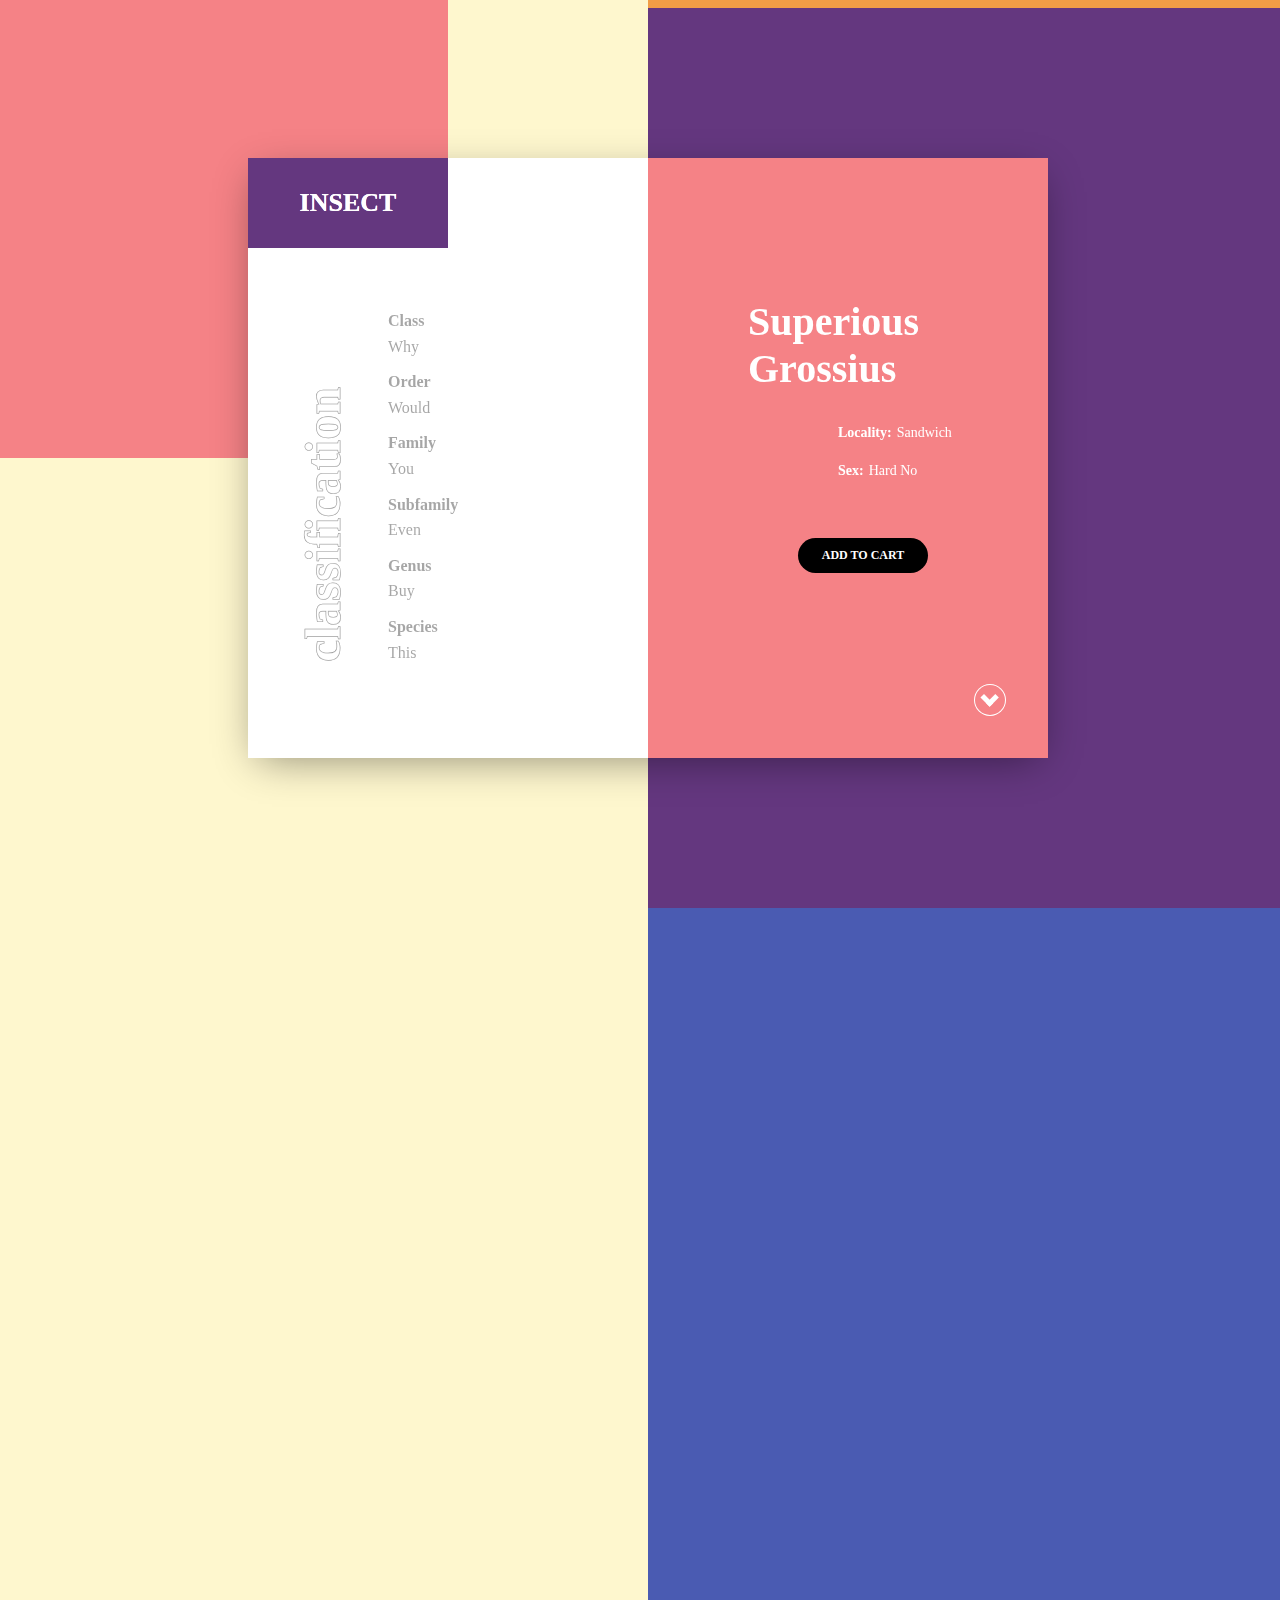
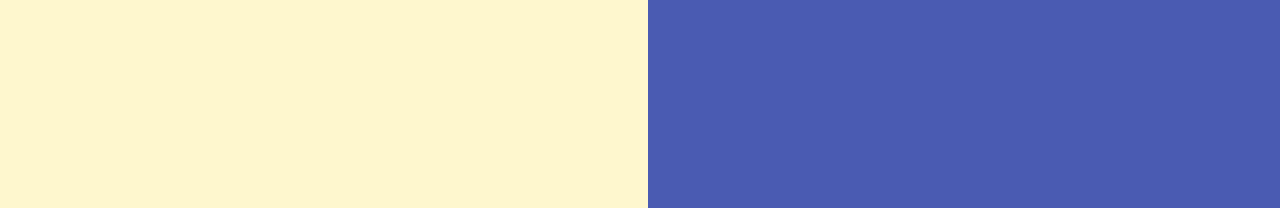
<file: 1.html>
<!DOCTYPE html>
<html lang="en">
<head>
    <meta charset="UTF-8">
    <meta name="viewport" content="width=device-width, initial-scale=1.0">
    <title>Document</title>
    <style>
        body {
	 font-family: 'Montserrat';
	 display: flex;
	 justify-content: center;
	 align-items: center;
	 height: 100vh;
	 width: 100vw;
	 overflow: hidden;
	 background: #fef7ce;
}
 body * {
	 box-sizing: border-box;
}
 body .btn {
	 position: absolute;
	 z-index: 8;
	 width: 30px;
	 height: 30px;
	 left: calc(50% - 15px);
	 top: calc(50% - 15px);
	 margin-top: 250px;
	 transition: 0.2s ease-in-out;
	 margin-left: 350px;
}
 body input[type="radio"] {
	 position: absolute;
	 z-index: 8;
	 width: 80px;
	 height: 80px;
	 left: calc(50% - 40px);
	 top: calc(50% - 40px);
	 margin-top: 250px;
	 margin-left: 350px;
}
 body input[type="radio"]:hover ~ .btn {
	 box-shadow: 0 0 0 1px #000;
}
 body input[type="radio"]:hover ~ .btn:before {
	 border-top: 5px solid #000;
	 border-right: 5px solid #000;
}
 body .btn {
	 box-shadow: 0 0 0 1px #fff;
	 z-index: 999;
	 pointer-events: none;
	 border-radius: 100%;
}
 body .btn:before {
	 content: '';
	 position: absolute;
	 width: 25%;
	 height: 25%;
	 border-top: 5px solid #fff;
	 border-right: 5px solid #fff;
	 left: 50%;
	 top: 50%;
	 transform: translateY(calc(-50% - 2.5px)) translateX(-50%) rotate(135deg);
	 transition: 0.2s ease-in-out;
}
 body input {
	 opacity: 0;
	 z-index: 999;
}
 body input:first-of-type:checked ~ #wrap:before {
	 transition: 0s;
}
 body input:first-of-type:checked ~ #wrap:after {
	 transition: 0s;
}
 body input:first-of-type:checked ~ #wrap .slide:nth-of-type(2) {
	 opacity: 0;
}
 body input:first-of-type:checked ~ #wrap .slide:nth-of-type(3):before, body input:first-of-type:checked ~ #wrap .slide:nth-of-type(3) .label:before {
	 transform-origin: top;
}
 body input:last-of-type:checked {
	 z-index: 0;
}
 body input:last-of-type:checked ~ .btn:before {
	 transform: translateY(calc(-50% + 1.5px)) translateX(-50%) rotate(135deg) scaleX(-1) scaleY(-1);
}
 body input:last-of-type:checked ~ #wrap .slide:nth-of-type(1):before, body input:last-of-type:checked ~ #wrap .slide:nth-of-type(1) .label:before {
	 transform: translateY(0);
}
 body input:last-of-type:checked ~ #wrap .slide:nth-of-type(1) .image {
	 transform: translateX(-50%) translateY(calc(-50% + 100vh));
}
 body input:nth-of-type(1) {
	 z-index: 9;
}
 body input:nth-of-type(1):checked {
	 pointer-events: none;
	 opacity: 0;
}
 body input:nth-of-type(1):checked + input {
	 z-index: 20;
}
 body input:nth-of-type(1):checked ~ #wrap .outer .box:before {
	 transform: translateY(0%);
}
 body input:nth-of-type(1):checked ~ #wrap:before {
	 transform: translateX(0%);
}
 body input:nth-of-type(1):checked ~ #wrap:after {
	 transform: translateY(0%);
}
 body input:nth-of-type(1):checked ~ #wrap .slide:nth-of-type(1) .content {
	 clip-path: polygon(0 0, 100% 0, 100% 100%, 0% 100%);
	 transition-delay: 0.3s;
}
 body input:nth-of-type(1):checked ~ #wrap .slide:nth-of-type(1) .content p:before {
	 transform: translateY(0);
	 transition-delay: 0.45s;
	 opacity: 1;
}
 body input:nth-of-type(1):checked ~ #wrap .slide:nth-of-type(1) p.classifications {
	 clip-path: polygon(0 0, 100% 0, 100% 100%, 0% 100%);
	 transition-delay: 0.2s;
}
 body input:nth-of-type(1):checked ~ #wrap .slide:nth-of-type(1) .image {
	 transition: all 600ms cubic-bezier(1, 0.885, 0.72, 1);
	 transition-delay: 0.1s;
	 transform: translateX(-50%) translateY(-50%);
}
 body input:nth-of-type(1):checked ~ #wrap .slide:nth-of-type(1) .label:before {
	 transform: translateY(0);
}
 body input:nth-of-type(1):checked ~ #wrap .slide:nth-of-type(1):before {
	 transform: translateY(0);
}
 body input:nth-of-type(1):checked ~ #wrap .slide:nth-of-type(2) .content {
	 clip-path: polygon(0 100%, 100% 100%, 100% 100%, 0% 100%);
}
 body input:nth-of-type(1):checked ~ #wrap .slide:nth-of-type(2) p.classifications {
	 clip-path: polygon(100% 0, 100% 0, 100% 100%, 100% 100%);
}
 body input:nth-of-type(1):checked ~ #wrap .slide:nth-of-type(2) .image {
	 transform: translateX(-50%) translateY(calc(-50% + 100vh));
}
 body input:nth-of-type(1):checked ~ #wrap .slide:nth-of-type(0) .image {
	 transition: 0.3s ease-in-out;
}
 body input:nth-of-type(1):checked ~ #wrap .slide:nth-of-type(0) .label:before {
	 transform: translateY(0);
}
 body input:nth-of-type(1):checked ~ #wrap .slide:nth-of-type(0):before {
	 transform: translateY(0);
}
 body input:first-of-type:checked ~ #wrap:before {
	 transition: 0s;
}
 body input:first-of-type:checked ~ #wrap:after {
	 transition: 0s;
}
 body input:first-of-type:checked ~ #wrap .slide:nth-of-type(2) {
	 opacity: 0;
}
 body input:first-of-type:checked ~ #wrap .slide:nth-of-type(3):before, body input:first-of-type:checked ~ #wrap .slide:nth-of-type(3) .label:before {
	 transform-origin: top;
}
 body input:last-of-type:checked {
	 z-index: 0;
}
 body input:last-of-type:checked ~ .btn:before {
	 transform: translateY(calc(-50% + 1.5px)) translateX(-50%) rotate(135deg) scaleX(-1) scaleY(-1);
}
 body input:last-of-type:checked ~ #wrap .slide:nth-of-type(1):before, body input:last-of-type:checked ~ #wrap .slide:nth-of-type(1) .label:before {
	 transform: translateY(0);
}
 body input:last-of-type:checked ~ #wrap .slide:nth-of-type(1) .image {
	 transform: translateX(-50%) translateY(calc(-50% + 100vh));
}
 body input:nth-of-type(2) {
	 z-index: 8;
}
 body input:nth-of-type(2):checked {
	 pointer-events: none;
	 opacity: 0;
}
 body input:nth-of-type(2):checked + input {
	 z-index: 20;
}
 body input:nth-of-type(2):checked ~ #wrap .outer .box:before {
	 transform: translateY(25%);
}
 body input:nth-of-type(2):checked ~ #wrap:before {
	 transform: translateX(-25%);
}
 body input:nth-of-type(2):checked ~ #wrap:after {
	 transform: translateY(25%);
}
 body input:nth-of-type(2):checked ~ #wrap .slide:nth-of-type(2) .content {
	 clip-path: polygon(0 0, 100% 0, 100% 100%, 0% 100%);
	 transition-delay: 0.3s;
}
 body input:nth-of-type(2):checked ~ #wrap .slide:nth-of-type(2) .content p:before {
	 transform: translateY(0);
	 transition-delay: 0.45s;
	 opacity: 1;
}
 body input:nth-of-type(2):checked ~ #wrap .slide:nth-of-type(2) p.classifications {
	 clip-path: polygon(0 0, 100% 0, 100% 100%, 0% 100%);
	 transition-delay: 0.2s;
}
 body input:nth-of-type(2):checked ~ #wrap .slide:nth-of-type(2) .image {
	 transition: all 600ms cubic-bezier(1, 0.885, 0.72, 1);
	 transition-delay: 0.1s;
	 transform: translateX(-50%) translateY(-50%);
}
 body input:nth-of-type(2):checked ~ #wrap .slide:nth-of-type(2) .label:before {
	 transform: translateY(0);
}
 body input:nth-of-type(2):checked ~ #wrap .slide:nth-of-type(2):before {
	 transform: translateY(0);
}
 body input:nth-of-type(2):checked ~ #wrap .slide:nth-of-type(3) .content {
	 clip-path: polygon(0 100%, 100% 100%, 100% 100%, 0% 100%);
}
 body input:nth-of-type(2):checked ~ #wrap .slide:nth-of-type(3) p.classifications {
	 clip-path: polygon(100% 0, 100% 0, 100% 100%, 100% 100%);
}
 body input:nth-of-type(2):checked ~ #wrap .slide:nth-of-type(3) .image {
	 transform: translateX(-50%) translateY(calc(-50% + 100vh));
}
 body input:nth-of-type(2):checked ~ #wrap .slide:nth-of-type(1) .image {
	 transition: 0.3s ease-in-out;
}
 body input:nth-of-type(2):checked ~ #wrap .slide:nth-of-type(1) .label:before {
	 transform: translateY(0);
}
 body input:nth-of-type(2):checked ~ #wrap .slide:nth-of-type(1):before {
	 transform: translateY(0);
}
 body input:first-of-type:checked ~ #wrap:before {
	 transition: 0s;
}
 body input:first-of-type:checked ~ #wrap:after {
	 transition: 0s;
}
 body input:first-of-type:checked ~ #wrap .slide:nth-of-type(2) {
	 opacity: 0;
}
 body input:first-of-type:checked ~ #wrap .slide:nth-of-type(3):before, body input:first-of-type:checked ~ #wrap .slide:nth-of-type(3) .label:before {
	 transform-origin: top;
}
 body input:last-of-type:checked {
	 z-index: 0;
}
 body input:last-of-type:checked ~ .btn:before {
	 transform: translateY(calc(-50% + 1.5px)) translateX(-50%) rotate(135deg) scaleX(-1) scaleY(-1);
}
 body input:last-of-type:checked ~ #wrap .slide:nth-of-type(1):before, body input:last-of-type:checked ~ #wrap .slide:nth-of-type(1) .label:before {
	 transform: translateY(0);
}
 body input:last-of-type:checked ~ #wrap .slide:nth-of-type(1) .image {
	 transform: translateX(-50%) translateY(calc(-50% + 100vh));
}
 body input:nth-of-type(3) {
	 z-index: 7;
}
 body input:nth-of-type(3):checked {
	 pointer-events: none;
	 opacity: 0;
}
 body input:nth-of-type(3):checked + input {
	 z-index: 20;
}
 body input:nth-of-type(3):checked ~ #wrap .outer .box:before {
	 transform: translateY(50%);
}
 body input:nth-of-type(3):checked ~ #wrap:before {
	 transform: translateX(-50%);
}
 body input:nth-of-type(3):checked ~ #wrap:after {
	 transform: translateY(50%);
}
 body input:nth-of-type(3):checked ~ #wrap .slide:nth-of-type(3) .content {
	 clip-path: polygon(0 0, 100% 0, 100% 100%, 0% 100%);
	 transition-delay: 0.3s;
}
 body input:nth-of-type(3):checked ~ #wrap .slide:nth-of-type(3) .content p:before {
	 transform: translateY(0);
	 transition-delay: 0.45s;
	 opacity: 1;
}
 body input:nth-of-type(3):checked ~ #wrap .slide:nth-of-type(3) p.classifications {
	 clip-path: polygon(0 0, 100% 0, 100% 100%, 0% 100%);
	 transition-delay: 0.2s;
}
 body input:nth-of-type(3):checked ~ #wrap .slide:nth-of-type(3) .image {
	 transition: all 600ms cubic-bezier(1, 0.885, 0.72, 1);
	 transition-delay: 0.1s;
	 transform: translateX(-50%) translateY(-50%);
}
 body input:nth-of-type(3):checked ~ #wrap .slide:nth-of-type(3) .label:before {
	 transform: translateY(0);
}
 body input:nth-of-type(3):checked ~ #wrap .slide:nth-of-type(3):before {
	 transform: translateY(0);
}
 body input:nth-of-type(3):checked ~ #wrap .slide:nth-of-type(4) .content {
	 clip-path: polygon(0 100%, 100% 100%, 100% 100%, 0% 100%);
}
 body input:nth-of-type(3):checked ~ #wrap .slide:nth-of-type(4) p.classifications {
	 clip-path: polygon(100% 0, 100% 0, 100% 100%, 100% 100%);
}
 body input:nth-of-type(3):checked ~ #wrap .slide:nth-of-type(4) .image {
	 transform: translateX(-50%) translateY(calc(-50% + 100vh));
}
 body input:nth-of-type(3):checked ~ #wrap .slide:nth-of-type(2) .image {
	 transition: 0.3s ease-in-out;
}
 body input:nth-of-type(3):checked ~ #wrap .slide:nth-of-type(2) .label:before {
	 transform: translateY(0);
}
 body input:nth-of-type(3):checked ~ #wrap .slide:nth-of-type(2):before {
	 transform: translateY(0);
}
 body #wrap {
	 min-width: 800px;
	 min-height: 600px;
	 position: relative;
	 background: #fff;
	 box-shadow: 0 10px 40px -10px rgba(0, 0, 0, 0.45);
}
 body #wrap .jar {
	 position: absolute;
	 width: 50%;
	 height: 100%;
	 left: 25%;
	 overflow: hidden;
	 z-index: 8;
}
 body #wrap .jar:before, body #wrap .jar:after {
	 content: '';
	 position: absolute;
	 width: 100%;
	 height: 100%;
	 left: 0;
	 top: 0;
	 background-image: url('https://s3-us-west-2.amazonaws.com/s.cdpn.io/383755/jar.png');
	 background-size: contain;
	 background-repeat: no-repeat;
	 background-position: center;
	 transition: 0.3s ease-in-out;
	 transform: translateY(100%) scaleX(0.75);
}
 body #wrap .jar:after {
	 background-image: url('https://s3-us-west-2.amazonaws.com/s.cdpn.io/383755/lid.png');
	 background-size: 260px;
	 top: -190px;
	 transform: translateY(-100%) scaleX(0.75);
}
 body #wrap .cart, body #wrap .cart .inner {
	 z-index: 0;
	 position: absolute;
	 width: 100%;
	 height: 100%;
	 left: 0;
	 top: 0;
	 overflow: hidden;
}
 body #wrap .cart .inner, body #wrap .cart .inner .inner {
	 background: #fff;
	 transform: translateX(100%);
	 transition: 0.3s cubic-bezier(1, 0.885, 0.72, 1);
	 display: flex;
	 flex-wrap: wrap;
	 padding: 60px 40px 150px;
}
 body #wrap .cart .inner .buy, body #wrap .cart .inner .inner .buy {
	 position: absolute;
	 bottom: 90px;
	 right: 40px;
	 transition: 0.3s ease-in-out;
	 transform: scale(0);
}
 body #wrap .cart .inner .buy:before, body #wrap .cart .inner .inner .buy:before {
	 content: 'CHECK OUT';
	 font-size: 14px;
	 box-shadow: 0 0 0 1px;
	 padding: 10px 15px;
	 border-radius: 50px;
}
 body #wrap .cart .inner .bug, body #wrap .cart .inner .inner .bug {
	 display: grid;
	 width: 100%;
	 grid-template-columns: 15% 40% 15% 15% 15%;
	 grid-template-rows: 100%;
	 border-bottom: 1px solid #ccc;
	 clip-path: polygon(0 0, 0 0, 0 100%, 0% 100%);
}
 body #wrap .cart .inner .bug .image, body #wrap .cart .inner .inner .bug .image {
	 background-size: contain;
	 background-repeat: no-repeat;
	 background-position: bottom;
	 transform: rotate(90deg) scale(0.75);
	 background-image: url('https://puu.sh/DFAVr/627c7ece9f.png');
}
 body #wrap .cart .inner .bug:nth-of-type(2) .image, body #wrap .cart .inner .inner .bug:nth-of-type(2) .image {
	 background-image: url('https://puu.sh/DFAVP/579e5c4793.png');
}
 body #wrap .cart .inner .bug:nth-of-type(2) span:first-of-type:before, body #wrap .cart .inner .inner .bug:nth-of-type(2) span:first-of-type:before {
	 content: 'Superious Grossius';
}
 body #wrap .cart .inner .bug:nth-of-type(2) span:nth-of-type(3):after, body #wrap .cart .inner .inner .bug:nth-of-type(2) span:nth-of-type(3):after {
	 content: '9.50';
}
 body #wrap .cart .inner .bug:nth-of-type(3) .image, body #wrap .cart .inner .inner .bug:nth-of-type(3) .image {
	 background-image: url('https://puu.sh/DFAK1/62a2c6fbf7.png');
}
 body #wrap .cart .inner .bug:nth-of-type(3) span:first-of-type:before, body #wrap .cart .inner .inner .bug:nth-of-type(3) span:first-of-type:before {
	 content: 'Slimius Maximus';
}
 body #wrap .cart .inner .bug:nth-of-type(3) span:nth-of-type(3):after, body #wrap .cart .inner .inner .bug:nth-of-type(3) span:nth-of-type(3):after {
	 content: '8.50';
}
 body #wrap .cart .inner .bug .image, body #wrap .cart .inner .inner .bug .image {
	 grid-column: 1 / span 1;
}
 body #wrap .cart .inner .bug span, body #wrap .cart .inner .inner .bug span {
	 display: flex;
	 justify-content: flex-start;
	 align-items: center;
	 padding: 0 20px;
}
 body #wrap .cart .inner .bug span:first-of-type:before, body #wrap .cart .inner .inner .bug span:first-of-type:before {
	 content: 'Digustingus Crawlerus';
	 text-align: center;
}
 body #wrap .cart .inner .bug span:last-of-type, body #wrap .cart .inner .inner .bug span:last-of-type {
	 opacity: 0.35;
	 transform: scaleY(0.85);
	 font-size: 20px;
}
 body #wrap .cart .inner .bug span:nth-of-type(2) b, body #wrap .cart .inner .inner .bug span:nth-of-type(2) b {
	 display: inline-block;
	 padding: 10px 15px;
	 box-shadow: 0 0 0 1px #ccc;
	 position: relative;
}
 body #wrap .cart .inner .bug span:nth-of-type(2) b:before, body #wrap .cart .inner .inner .bug span:nth-of-type(2) b:before {
	 content: '-';
	 position: absolute;
	 left: -20px;
	 color: #aaa;
	 font-weight: 300;
	 font-size: 26px;
}
 body #wrap .cart .inner .bug span:nth-of-type(2) b:after, body #wrap .cart .inner .inner .bug span:nth-of-type(2) b:after {
	 content: '+';
	 position: absolute;
	 right: -20px;
	 color: #aaa;
	 font-weight: 300;
	 font-size: 26px;
}
 body #wrap .cart .inner .bug span:nth-of-type(2) b:before, body #wrap .cart .inner .inner .bug span:nth-of-type(2) b:before, body #wrap .cart .inner .bug span:nth-of-type(2) b:after, body #wrap .cart .inner .inner .bug span:nth-of-type(2) b:after {
	 top: 50%;
	 transform: translateY(-50%);
}
 body #wrap .cart .inner .bug span:nth-of-type(3), body #wrap .cart .inner .inner .bug span:nth-of-type(3) {
	 justify-content: center;
}
 body #wrap .cart .inner .bug span:nth-of-type(3):after, body #wrap .cart .inner .inner .bug span:nth-of-type(3):after {
	 content: '8.00';
}
 body #wrap .cart .inner .bug span:nth-of-type(4), body #wrap .cart .inner .inner .bug span:nth-of-type(4) {
	 justify-content: flex-end;
}
 body #wrap .cartbtn {
	 position: absolute;
	 z-index: 2;
	 width: 50%;
	 left: calc(50% - 50px);
	 bottom: 0;
	 height: 45%;
	 pointer-events: none;
}
 body #wrap .cartbtn:after {
	 content: '⟶';
	 position: absolute;
	 font-size: 20px;
	 right: 0px;
	 top: 20px;
	 opacity: 0;
	 color: rgba(255, 255, 255, 0.001);
	 transition: opacity 0.2s ease-in-out;
}
 body #wrap .cartbtn:before {
	 content: 'ADD TO CART';
	 position: absolute;
	 display: block;
	 width: 100px;
	 text-align: center;
	 left: 50%;
	 top: 50px;
	 color: #fff;
	 background: #000;
	 font-size: 12px;
	 font-weight: 900;
	 padding: 10px 15px;
	 border-radius: 50px;
	 transition: 0.2s ease-in-out;
}
 body #wrap input[type="checkbox"] {
	 position: absolute;
	 z-index: 9;
	 opacity: 1;
	 width: 50%;
	 height: 50px;
	 bottom: 30%;
	 left: 50%;
	 opacity: 0;
}
 body #wrap input[type="checkbox"]:hover ~ .cartbtn:before {
	 background: #fff;
	 color: #000;
}
 body #wrap input[type="checkbox"]:checked {
	 pointer-events: all;
	 z-index: 9999;
	 bottom: 60%;
	 height: 40%;
}
 body #wrap input[type="checkbox"]:checked:hover ~ .cartbtn:after {
	 filter: brightness(0);
}
 body #wrap input[type="checkbox"]:checked ~ .cartbtn {
	 height: 100px;
	 z-index: 9999;
	 top: 0;
	 pointer-events: none;
}
 body #wrap input[type="checkbox"]:checked ~ .cartbtn:before {
	 display: none;
}
 body #wrap input[type="checkbox"]:checked ~ .cartbtn:after {
	 opacity: 1;
	 color: #ccc;
	 transition-delay: 1s;
}
 body #wrap input[type="checkbox"]:checked ~ .cart {
	 z-index: 99;
}
 body #wrap input[type="checkbox"]:checked ~ .cart .inner {
	 transform: translateX(0);
	 transition-delay: 1.25s;
}
 body #wrap input[type="checkbox"]:checked ~ .cart .inner .buy {
	 transition-delay: 1.75s;
	 transform: scale(1);
}
 body #wrap input[type="checkbox"]:checked ~ .cart .inner .bug {
	 clip-path: polygon(0 0, 100% 0, 100% 100%, 0% 100%);
}
 body #wrap input[type="checkbox"]:checked ~ .cart .inner .bug:nth-of-type(1) {
	 transition: 0.7s ease-in-out;
	 transition-delay: 1.75s;
}
 body #wrap input[type="checkbox"]:checked ~ .cart .inner .bug:nth-of-type(2) {
	 transition: 0.7s ease-in-out;
	 transition-delay: 2s;
}
 body #wrap input[type="checkbox"]:checked ~ .cart .inner .bug:nth-of-type(3) {
	 transition: 0.7s ease-in-out;
	 transition-delay: 2.25s;
}
 body #wrap input[type="checkbox"]:checked ~ .slide .image {
	 width: 45%;
	 height: 45%;
	 transition-delay: 0.5s;
}
 body #wrap input[type="checkbox"]:checked ~ .jar:before, body #wrap input[type="checkbox"]:checked ~ .jar:after {
	 transform: translateY(-20px) scaleX(0.75);
	 transition-delay: 0.5s;
}
 body #wrap .outer {
	 z-index: -1;
	 position: absolute;
	 width: 25%;
	 height: 50%;
}
 body #wrap .outer .box {
	 content: '';
	 position: absolute;
	 width: 100vw;
	 height: 400vh;
	 right: 0;
	 bottom: 0;
	 overflow: hidden;
}
 body #wrap .outer .box:before {
	 content: '';
	 position: absolute;
	 width: 100%;
	 height: 100%;
	 left: 0;
	 top: 0;
	 background: linear-gradient(to top, #f58286 25%, #1cc6ca 25%, #1cc6ca 50%, #eb4e4e 50%, #eb4e4e 75%, #f58286 75%);
	 transition: transform 600ms cubic-bezier(1, 0.885, 0.72, 1);
}
 body #wrap:before, body #wrap:after {
	 content: '';
	 position: absolute;
	 width: 200vw;
	 height: 100vh;
	 background: linear-gradient(to right, #fef7ce 25%, #f76e3e 25%, #f76e3e 50%, #1cc6ca 50%, #1cc6ca 75%, #fef7ce 75%);
	 margin-top: calc(-50vh + 300px);
	 z-index: -2;
	 transition: transform 650ms cubic-bezier(1, 0.885, 0.72, 1);
	 left: 0;
	 top: 0;
}
 body #wrap:before {
	 margin-left: calc(-50vw + 400px);
}
 body #wrap:after {
	 background: linear-gradient(to bottom, #4a5bb2 25%, #f19d46 25%, #f19d46 50%, #64377f 50%, #64377f 75%, #4a5bb2 75%);
	 opacity: 1;
	 left: 50%;
	 height: 400vh;
	 width: 50vw;
	 z-index: -1;
	 transition: transform 700ms cubic-bezier(1, 0.885, 0.72, 1);
	 margin-top: calc(-250vh + 300px);
}
 body #wrap .slide {
	 position: absolute;
	 display: grid;
	 width: 100%;
	 height: 100%;
	 left: 0;
	 top: 0;
	 grid-template-columns: 25% 25% 50%;
	 grid-template-rows: 15% 85%;
	 z-index: 2;
	 overflow: hidden;
}
 body #wrap .slide:nth-of-type(1):before {
	 background: #f58286;
}
 body #wrap .slide:nth-of-type(1) .image {
	 background-image: url('https://puu.sh/DFAVr/627c7ece9f.png');
}
 body #wrap .slide:nth-of-type(1) .label:before {
	 background: #64377f;
}
 body #wrap .slide:nth-of-type(1) .content h1:before {
	 content: 'Superious Grossius';
}
 body #wrap .slide:nth-of-type(1) .content p:before {
	 background-image: url('https://s3-us-west-2.amazonaws.com/s.cdpn.io/383755/beetle%20(1).svg');
}
 body #wrap .slide:nth-of-type(1) .content p span:first-of-type:after {
	 content: 'Sandwich';
}
 body #wrap .slide:nth-of-type(1) .content p span:last-of-type:after {
	 content: 'Hard No';
}
 body #wrap .slide:nth-of-type(1) p.classifications span:first-of-type:after {
	 content: 'Why';
}
 body #wrap .slide:nth-of-type(1) p.classifications span:nth-of-type(2):after {
	 content: 'Would';
}
 body #wrap .slide:nth-of-type(1) p.classifications span:nth-of-type(3):after {
	 content: 'You';
}
 body #wrap .slide:nth-of-type(1) p.classifications span:nth-of-type(4):after {
	 content: 'Even';
}
 body #wrap .slide:nth-of-type(1) p.classifications span:nth-of-type(5):after {
	 content: 'Buy';
}
 body #wrap .slide:nth-of-type(1) p.classifications span:nth-of-type(6):after {
	 content: 'This';
}
 body #wrap .slide:nth-of-type(2):before {
	 background: #1cc6ca;
}
 body #wrap .slide:nth-of-type(2) .image {
	 background-image: url('https://puu.sh/DFAVP/579e5c4793.png');
}
 body #wrap .slide:nth-of-type(2) .label:before {
	 background: #f19d46;
}
 body #wrap .slide:nth-of-type(2) .content h1:before {
	 content: 'Creepious Crawliminus';
}
 body #wrap .slide:nth-of-type(2) .content p:before {
	 background-image: url('https://s3-us-west-2.amazonaws.com/s.cdpn.io/383755/stag-beetle.svg');
}
 body #wrap .slide:nth-of-type(2) .content p span:first-of-type:after {
	 content: 'Your Hair';
}
 body #wrap .slide:nth-of-type(2) .content p span:last-of-type:after {
	 content: 'Nope';
}
 body #wrap .slide:nth-of-type(2) p.classifications span:first-of-type:after {
	 content: 'Seriously';
}
 body #wrap .slide:nth-of-type(2) p.classifications span:nth-of-type(2):after {
	 content: 'These';
}
 body #wrap .slide:nth-of-type(2) p.classifications span:nth-of-type(3):after {
	 content: 'Things';
}
 body #wrap .slide:nth-of-type(2) p.classifications span:nth-of-type(4):after {
	 content: 'Are';
}
 body #wrap .slide:nth-of-type(2) p.classifications span:nth-of-type(5):after {
	 content: 'Pretty';
}
 body #wrap .slide:nth-of-type(2) p.classifications span:nth-of-type(6):after {
	 content: 'Creepy';
}
 body #wrap .slide:nth-of-type(3):before {
	 background: #ec575a;
}
 body #wrap .slide:nth-of-type(3) .image {
	 background-image: url('https://puu.sh/DFAK1/62a2c6fbf7.png');
}
 body #wrap .slide:nth-of-type(3) .label:before {
	 background: #4a5bb2;
}
 body #wrap .slide:nth-of-type(3) .content h1:before {
	 content: 'Nastious Maximus';
}
 body #wrap .slide:nth-of-type(3) .content p:before {
	 background-image: url('https://s3-us-west-2.amazonaws.com/s.cdpn.io/383755/beetle.svg');
}
 body #wrap .slide:nth-of-type(3) .content p span:first-of-type:after {
	 content: 'Your Face';
}
 body #wrap .slide:nth-of-type(3) .content p span:last-of-type:after {
	 content: 'No Thanks';
}
 body #wrap .slide:nth-of-type(3) p.classifications span:first-of-type:after {
	 content: 'I';
}
 body #wrap .slide:nth-of-type(3) p.classifications span:nth-of-type(2):after {
	 content: 'Guess';
}
 body #wrap .slide:nth-of-type(3) p.classifications span:nth-of-type(3):after {
	 content: 'Science';
}
 body #wrap .slide:nth-of-type(3) p.classifications span:nth-of-type(4):after {
	 content: 'Ain\'t';
}
 body #wrap .slide:nth-of-type(3) p.classifications span:nth-of-type(5):after {
	 content: 'Always';
}
 body #wrap .slide:nth-of-type(3) p.classifications span:nth-of-type(6):after {
	 content: 'Pretty';
}
 body #wrap .slide:before, body #wrap .slide .label:before {
	 content: '';
	 position: absolute;
	 width: 50%;
	 height: 100%;
	 right: 0;
	 top: 0;
	 background: #f58286;
	 z-index: -1;
	 transform: translateY(100%);
	 transform-origin: bottom;
	 transition: all 600ms cubic-bezier(1, 0.885, 0.72, 1);
}
 body #wrap .slide .label {
	 grid-column: 1 / span 1;
	 grid-row: 1 / span 1;
	 position: relative;
	 overflow: hidden;
}
 body #wrap .slide .label:after {
	 content: 'INSECT';
	 position: absolute;
	 left: 50%;
	 top: 50%;
	 transform: translateX(-50%) translateY(-50%);
	 font-size: 26px;
	 color: #fff;
	 font-weight: 700;
}
 body #wrap .slide .label:before {
	 transition: all 650ms cubic-bezier(1, 0.885, 0.72, 1);
	 width: 100%;
}
 body #wrap .slide .search {
	 grid-column: 2 / span 1;
	 grid-row: 1 / span 1;
}
 body #wrap .slide .image {
	 position: absolute;
	 width: 47.5%;
	 height: 47.5%;
	 background-size: contain;
	 background-repeat: no-repeat;
	 background-position: center;
	 left: 50%;
	 top: 50%;
	 transform: translateX(-50%) translateY(-100vw);
	 will-change: transform;
}
 body #wrap label {
	 color: #fff;
	 -webkit-text-stroke: 0.75px rgba(0, 0, 0, 0.25);
	 font-size: 50px;
	 font-weight: 900;
	 position: absolute;
	 margin: 0;
	 top: 275px;
	 width: 50%;
	 left: -125px;
	 transform: rotate(-90deg);
}
 body #wrap .content {
	 position: absolute;
	 width: 50%;
	 height: auto;
	 right: 0%;
	 transform: translateY(calc(-50% - 25px));
	 top: 50%;
	 clip-path: polygon(0 0, 100% 0, 100% 0, 0 0);
	 transition: clip-path 0.6s ease-in-out;
	 padding: 0 75px 100px 100px;
}
 body #wrap .content p {
	 color: #fff;
	 float: right;
	 text-align: left;
	 opacity: 1;
	 width: 60%;
	 font-size: 14px;
	 line-height: 2;
	 position: relative;
}
 body #wrap .content p:before {
	 content: '';
	 position: absolute;
	 width: 60%;
	 height: 100px;
	 left: calc(-60% - 10px);
	 top: -20px;
	 background-size: contain;
	 background-repeat: no-repeat;
	 background-position: center;
	 filter: invert(1);
	 transform: translateY(50px);
	 opacity: 0;
	 transition: 0.2s ease-in-out;
}
 body #wrap .content p span:after {
	 display: inline-block;
	 clear: left;
	 margin-left: 5px;
}
 body #wrap .content h1 {
	 display: inline-block;
	 text-align: center;
	 width: 100%;
	 font-size: 40px;
}
 body #wrap .content h1:before {
	 content: '';
	 display: block;
	 text-align: left;
	 max-width: 100%;
	 font-family: "Playfair Display";
	 color: #fff;
}
 body #wrap p.classifications {
	 position: absolute;
	 left: 17.5%;
	 top: 25%;
	 clip-path: polygon(0 0, 0 0, 0 100%, 0% 100%);
	 transition: clip-path 0.3s ease-in-out;
}
 body #wrap p {
	 font-size: 16px;
	 margin: 0;
	 line-height: 1.6;
	 opacity: 0.35;
}
 body #wrap p span {
	 display: block;
	 clear: both;
	 font-weight: 600;
}
 body #wrap p span:after {
	 display: block;
	 clear: both;
	 font-weight: 300;
	 margin-bottom: 10px;
}
 
    </style>
</head>
<body>
    <input checked='checked' id='rad1' name='rad' type='radio'>
<input id='rad2' name='rad' type='radio'>
<input id='rad3' name='rad' type='radio'>
<div class='btn'></div>
<div id='wrap'>
  <input type='checkbox'>
  <div class='slide'>
    <div class='label'></div>
    <div class='search'></div>
    <div class='image'></div>
    <div class='content'>
      <h1></h1>
      <p>
        <span>Locality:</span>
        <span>Sex:</span>
      </p>
    </div>
    <label>classification</label>
    <p class='classifications'>
      <span>Class</span>
      <span>Order</span>
      <span>Family</span>
      <span>Subfamily</span>
      <span>Genus</span>
      <span>Species</span>
    </p>
  </div>
  <div class='slide'>
    <div class='label'></div>
    <div class='search'></div>
    <div class='image'></div>
    <div class='content'>
      <h1></h1>
      <p>
        <span>Locality:</span>
        <span>Sex:</span>
      </p>
    </div>
    <label>classification</label>
    <p class='classifications'>
      <span>Class</span>
      <span>Order</span>
      <span>Family</span>
      <span>Subfamily</span>
      <span>Genus</span>
      <span>Species</span>
    </p>
  </div>
  <div class='slide'>
    <div class='label'></div>
    <div class='search'></div>
    <div class='image'></div>
    <div class='content'>
      <h1></h1>
      <p>
        <span>Locality:</span>
        <span>Sex:</span>
      </p>
    </div>
    <label>classification</label>
    <p class='classifications'>
      <span>Class</span>
      <span>Order</span>
      <span>Family</span>
      <span>Subfamily</span>
      <span>Genus</span>
      <span>Species</span>
    </p>
  </div>
  <div class='jar'></div>
  <div class='outer'>
    <div class='box'></div>
  </div>
  <div class='cartbtn'></div>
  <div class='cart'>
    <div class='inner'>
      <div class='bug'>
        <div class='image'></div>
        <span></span>
        <span>
          <b>1</b>
        </span>
        <span>$</span>
        <span>X</span>
      </div>
      <div class='bug'>
        <div class='image'></div>
        <span></span>
        <span>
          <b>1</b>
        </span>
        <span>$</span>
        <span>X</span>
      </div>
      <div class='bug'>
        <div class='image'></div>
        <span></span>
        <span>
          <b>1</b>
        </span>
        <span>$</span>
        <span>X</span>
      </div>
      <div class='buy'></div>
    </div>
  </div>
</div>
<div class='panels'></div>
<div class='panels'></div>
<div class='panels'></div>

</body>
</html>
</file>
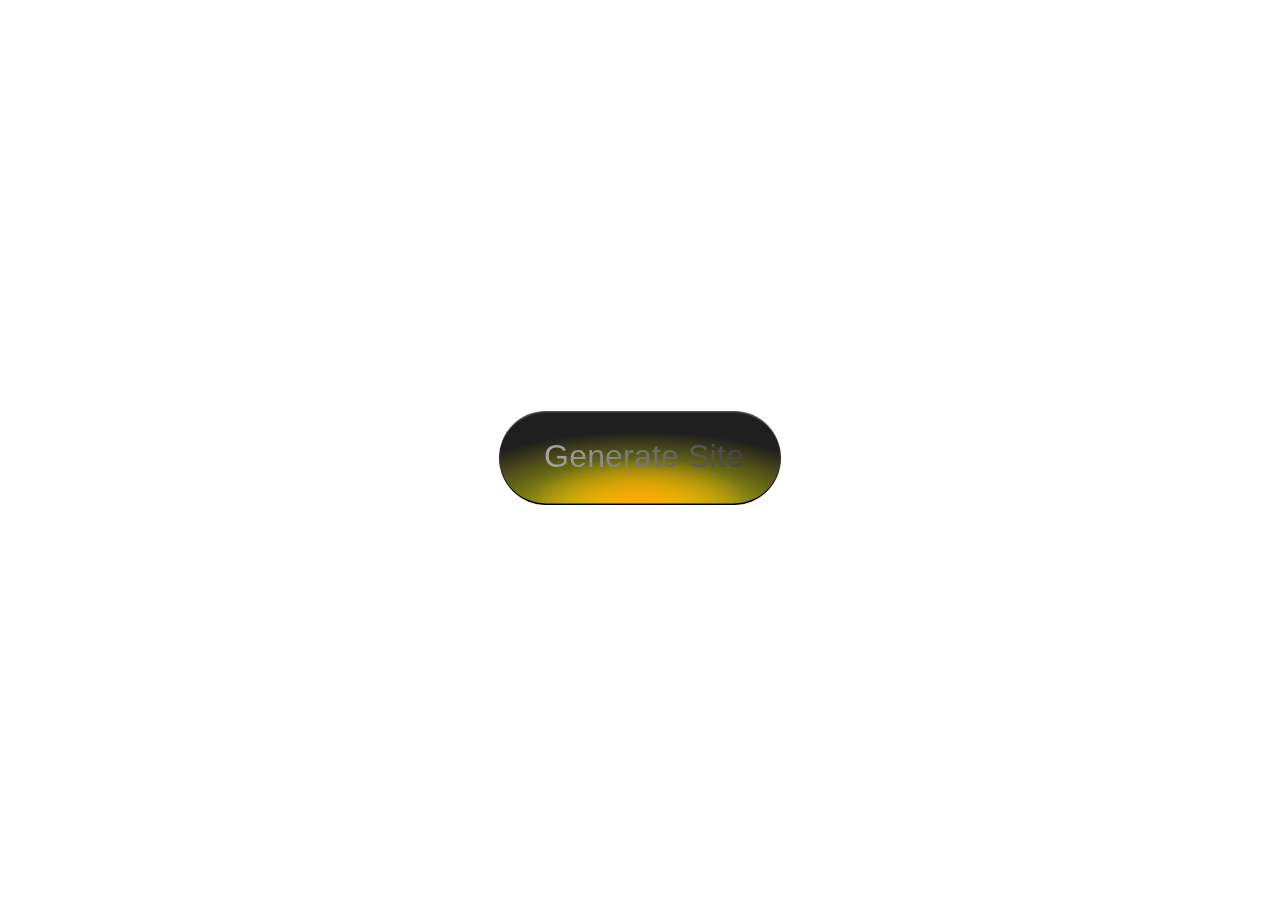
<file: 2.html>
<!DOCTYPE html>
<html lang="en">
  <head>
    <meta charset="UTF-8" />
    <meta name="viewport" content="width=device-width, initial-scale=1.0" />
    <title>Document</title>
    <style>
      /* Setting box-sizing property for all elements */
*,
*:after,
*:before {
  box-sizing: border-box;
}

/* Setting root variables for transition and sparkle animation */
:root {
  --transition: 0.25s;
  --spark: 1.8s;
}

body {
  /* --active: 0; */
  /* background: hsl(260 calc(var(--active) * 97%) 6%); */
  display: grid;
  place-items: center;
  min-height: 100vh;
  font-family: system-ui, sans-serif;
  /* transition: background var(--transition); */
  overflow: hidden;
}

button {
  --cut: 0.1em;
  --active: 0;
  --bg: radial-gradient(
      40% 50% at center 100%,
      orange, transparent
    ),
    radial-gradient(
      80% 100% at center 120%,
      yellow, transparent
    ),
    hsl(260 calc(var(--active) * 97%) calc((var(--active) * 44%) + 12%));
  background: var(--bg);
  font-size: 2rem;
  font-weight: 500;
  border: 0;
  cursor: pointer;
  padding: 0.9em 1.3em;
  display: flex;
  align-items: center;
  gap: 0.25em;
  white-space: nowrap;
  border-radius: 100px;
  position: relative;
  box-shadow: 0 0 calc(var(--active) * 6em) calc(var(--active) * 3em)
      hsla(30, 100%, 50%, 0.75),
    0 0.05em 0 0
      hsl(260 calc(var(--active) * 97%) calc((var(--active) * 50%) + 30%))
      inset,
    0 -0.05em 0 0 hsl(
        260 calc(var(--active) * 97%) calc(var(--active) * 60%)
      ) inset;
  /* transition: box-shadow var(--transition), scale var(--transition),
    background var(--transition); */
  scale: calc(1 + (var(--active) * 0.1));
}

button:active {
  scale: 1;
}

svg {
  overflow: visible !important;
}

.sparkle path {
  color: hsl(0 0% calc((var(--active, 0) * 70%) + var(--base)));
  transform-box: fill-box;
  transform-origin: center;
  fill: currentColor;
  stroke: currentColor;
  animation-delay: calc((var(--transition) * 1.5) + (var(--delay) * 1s));
  animation-duration: 0.6s;
  transition: color var(--transition);
}

button:is(:hover, :focus-visible) path {
  animation-name: bounce;
}

@keyframes bounce {
  35%,
  65% {
    scale: var(--scale);
  }
}
.sparkle path:nth-of-type(1) {
  --scale: 0.5;
  --delay: 0.1;
  --base: 40%;
}

.sparkle path:nth-of-type(2) {
  --scale: 1.5;
  --delay: 0.2;
  --base: 20%;
}

.sparkle path:nth-of-type(3) {
  --scale: 2.5;
  --delay: 0.35;
  --base: 30%;
}

button:before {
  content: "";
  position: absolute;
  inset: -0.25em;
  z-index: -1;
  border: 0.25em solid hsl(31, 100%, 50%);
  border-radius: 100px;
  opacity: var(--active, 0);
  transition: opacity var(--transition);
}

.spark {
  position: absolute;
  inset: 0;
  border-radius: 100px;
  rotate: 0deg;
  overflow: hidden;
  mask: linear-gradient(white, transparent 50%);
  animation: flip calc(var(--spark) * 2) infinite steps(2, end);
}

@keyframes flip {
  to {
    rotate: 360deg;
  }
}

.spark:before {
  content: "";
  position: absolute;
  width: 200%;
  aspect-ratio: 1;
  top: 0%;
  left: 50%;
  z-index: -1;
  translate: -50% -15%;
  rotate: 0;
  transform: rotate(-90deg);
  opacity: calc((var(--active)) + 0.4);
  background: conic-gradient(
    from 0deg,
    transparent 0 340deg,
    white 360deg
  );
  transition: opacity var(--transition);
  animation: rotate var(--spark) linear infinite both;
}

.spark:after {
  content: "";
  position: absolute;
  inset: var(--cut);
  border-radius: 100px;
}

.backdrop {
  position: absolute;
  inset: var(--cut);
  background: var(--bg);
  border-radius: 100px;
  transition: background var(--transition);
}

@keyframes rotate {
  to {
    transform: rotate(90deg);
  }
}

@supports (selector(:has(:is(+ *)))) {
  body:has(button:is(:hover, :focus-visible)) {
    --active: 1;
    --play-state: running;
  }
  .bodydrop {
    display: none;
  }
}

button:is(:hover, :focus-visible) ~ :is(.bodydrop, .particle-pen) {
  --active: 1;
  --play-state: runnin;
}

.bodydrop {
  background: hsl(260 calc(var(--active) * 97%) 6%);
  position: fixed;
  inset: 0;
  z-index: -1;
}

button:is(:hover, :focus-visible) {
  --active: 1;
  --play-state: running;
}

.sparkle-button {
  position: relative;
}

      .particle-pen {
        position: absolute;
        width: 200%;
        aspect-ratio: 1;
        top: 50%;
        left: 50%;
        translate: -50% -50%;
        -webkit-mask: radial-gradient(white, transparent 65%);
        z-index: -1;
        opacity: var(--active, 0);
        transition: opacity var(--transition);
      }

      .particle {
        fill: white;
        width: calc(var(--size, 0.25) * 1rem);
        aspect-ratio: 1;
        position: absolute;
        top: calc(var(--y) * 1%);
        left: calc(var(--x) * 1%);
        opacity: var(--alpha, 1);
        animation: float-out calc(var(--duration, 1) * 1s)
          calc(var(--delay) * -1s) infinite linear;
        transform-origin: var(--origin-x, 1000%) var(--origin-y, 1000%);
        z-index: -1;
        animation-play-state: var(--play-state, paused);
      }

      .particle path {
        fill: hsl(0 0% 90%);
        stroke: none;
      }

      .particle:nth-of-type(even) {
        animation-direction: reverse;
      }

      @keyframes float-out {
        to {
          rotate: 360deg;
        }
      }

      .text {
        translate: 2% -6%;
        letter-spacing: 0.01ch;
        background: linear-gradient(
          90deg,
          hsl(0 0% calc((var(--active) * 100%) + 65%)),
          hsl(0 0% calc((var(--active) * 100%) + 26%))
        );
        -webkit-background-clip: text;
        color: transparent;
        transition: background var(--transition);
      }

      button svg {
        inline-size: 1.25em;
        translate: -25% -5%;
      }
    </style>
  </head>
  <body>
    <div class="sparkle-button">
      <button>
        <span class="spark"></span>
        <!-- <span class="spark"></span> -->
        <span class="backdrop"></span>
        <!--  -->
        <span class="text">Generate Site</span>
      </button>
      <div class="bodydrop"></div>
      <span aria-hidden="true" class="particle-pen">
        <svg
          class="particle"
          viewBox="0 0 15 15"
          fill="none"
          xmlns="http://www.w3.org/2000/svg"
        >
          <path
            d="M6.937 3.846L7.75 1L8.563 3.846C8.77313 4.58114 9.1671 5.25062 9.70774 5.79126C10.2484 6.3319 10.9179 6.72587 11.653 6.936L14.5 7.75L11.654 8.563C10.9189 8.77313 10.2494 9.1671 9.70874 9.70774C9.1681 10.2484 8.77413 10.9179 8.564 11.653L7.75 14.5L6.937 11.654C6.72687 10.9189 6.3329 10.2494 5.79226 9.70874C5.25162 9.1681 4.58214 8.77413 3.847 8.564L1 7.75L3.846 6.937C4.58114 6.72687 5.25062 6.3329 5.79126 5.79226C6.3319 5.25162 6.72587 4.58214 6.936 3.847L6.937 3.846Z"
            fill="black"
            stroke="black"
            stroke-linecap="round"
            stroke-linejoin="round"
          />
        </svg>
        <svg
          class="particle"
          viewBox="0 0 15 15"
          fill="none"
          xmlns="http://www.w3.org/2000/svg"
        >
          <path
            d="M6.937 3.846L7.75 1L8.563 3.846C8.77313 4.58114 9.1671 5.25062 9.70774 5.79126C10.2484 6.3319 10.9179 6.72587 11.653 6.936L14.5 7.75L11.654 8.563C10.9189 8.77313 10.2494 9.1671 9.70874 9.70774C9.1681 10.2484 8.77413 10.9179 8.564 11.653L7.75 14.5L6.937 11.654C6.72687 10.9189 6.3329 10.2494 5.79226 9.70874C5.25162 9.1681 4.58214 8.77413 3.847 8.564L1 7.75L3.846 6.937C4.58114 6.72687 5.25062 6.3329 5.79126 5.79226C6.3319 5.25162 6.72587 4.58214 6.936 3.847L6.937 3.846Z"
            fill="black"
            stroke="black"
            stroke-linecap="round"
            stroke-linejoin="round"
          />
        </svg>
        <svg
          class="particle"
          viewBox="0 0 15 15"
          fill="none"
          xmlns="http://www.w3.org/2000/svg"
        >
          <path
            d="M6.937 3.846L7.75 1L8.563 3.846C8.77313 4.58114 9.1671 5.25062 9.70774 5.79126C10.2484 6.3319 10.9179 6.72587 11.653 6.936L14.5 7.75L11.654 8.563C10.9189 8.77313 10.2494 9.1671 9.70874 9.70774C9.1681 10.2484 8.77413 10.9179 8.564 11.653L7.75 14.5L6.937 11.654C6.72687 10.9189 6.3329 10.2494 5.79226 9.70874C5.25162 9.1681 4.58214 8.77413 3.847 8.564L1 7.75L3.846 6.937C4.58114 6.72687 5.25062 6.3329 5.79126 5.79226C6.3319 5.25162 6.72587 4.58214 6.936 3.847L6.937 3.846Z"
            fill="black"
            stroke="black"
            stroke-linecap="round"
            stroke-linejoin="round"
          />
        </svg>
        <svg
          class="particle"
          viewBox="0 0 15 15"
          fill="none"
          xmlns="http://www.w3.org/2000/svg"
        >
          <path
            d="M6.937 3.846L7.75 1L8.563 3.846C8.77313 4.58114 9.1671 5.25062 9.70774 5.79126C10.2484 6.3319 10.9179 6.72587 11.653 6.936L14.5 7.75L11.654 8.563C10.9189 8.77313 10.2494 9.1671 9.70874 9.70774C9.1681 10.2484 8.77413 10.9179 8.564 11.653L7.75 14.5L6.937 11.654C6.72687 10.9189 6.3329 10.2494 5.79226 9.70874C5.25162 9.1681 4.58214 8.77413 3.847 8.564L1 7.75L3.846 6.937C4.58114 6.72687 5.25062 6.3329 5.79126 5.79226C6.3319 5.25162 6.72587 4.58214 6.936 3.847L6.937 3.846Z"
            fill="black"
            stroke="black"
            stroke-linecap="round"
            stroke-linejoin="round"
          />
        </svg>
        <svg
          class="particle"
          viewBox="0 0 15 15"
          fill="none"
          xmlns="http://www.w3.org/2000/svg"
        >
          <path
            d="M6.937 3.846L7.75 1L8.563 3.846C8.77313 4.58114 9.1671 5.25062 9.70774 5.79126C10.2484 6.3319 10.9179 6.72587 11.653 6.936L14.5 7.75L11.654 8.563C10.9189 8.77313 10.2494 9.1671 9.70874 9.70774C9.1681 10.2484 8.77413 10.9179 8.564 11.653L7.75 14.5L6.937 11.654C6.72687 10.9189 6.3329 10.2494 5.79226 9.70874C5.25162 9.1681 4.58214 8.77413 3.847 8.564L1 7.75L3.846 6.937C4.58114 6.72687 5.25062 6.3329 5.79126 5.79226C6.3319 5.25162 6.72587 4.58214 6.936 3.847L6.937 3.846Z"
            fill="black"
            stroke="black"
            stroke-linecap="round"
            stroke-linejoin="round"
          />
        </svg>
        <svg
          class="particle"
          viewBox="0 0 15 15"
          fill="none"
          xmlns="http://www.w3.org/2000/svg"
        >
          <path
            d="M6.937 3.846L7.75 1L8.563 3.846C8.77313 4.58114 9.1671 5.25062 9.70774 5.79126C10.2484 6.3319 10.9179 6.72587 11.653 6.936L14.5 7.75L11.654 8.563C10.9189 8.77313 10.2494 9.1671 9.70874 9.70774C9.1681 10.2484 8.77413 10.9179 8.564 11.653L7.75 14.5L6.937 11.654C6.72687 10.9189 6.3329 10.2494 5.79226 9.70874C5.25162 9.1681 4.58214 8.77413 3.847 8.564L1 7.75L3.846 6.937C4.58114 6.72687 5.25062 6.3329 5.79126 5.79226C6.3319 5.25162 6.72587 4.58214 6.936 3.847L6.937 3.846Z"
            fill="black"
            stroke="black"
            stroke-linecap="round"
            stroke-linejoin="round"
          />
        </svg>
        <svg
          class="particle"
          viewBox="0 0 15 15"
          fill="none"
          xmlns="http://www.w3.org/2000/svg"
        >
          <path
            d="M6.937 3.846L7.75 1L8.563 3.846C8.77313 4.58114 9.1671 5.25062 9.70774 5.79126C10.2484 6.3319 10.9179 6.72587 11.653 6.936L14.5 7.75L11.654 8.563C10.9189 8.77313 10.2494 9.1671 9.70874 9.70774C9.1681 10.2484 8.77413 10.9179 8.564 11.653L7.75 14.5L6.937 11.654C6.72687 10.9189 6.3329 10.2494 5.79226 9.70874C5.25162 9.1681 4.58214 8.77413 3.847 8.564L1 7.75L3.846 6.937C4.58114 6.72687 5.25062 6.3329 5.79126 5.79226C6.3319 5.25162 6.72587 4.58214 6.936 3.847L6.937 3.846Z"
            fill="black"
            stroke="black"
            stroke-linecap="round"
            stroke-linejoin="round"
          />
        </svg>
        <svg
          class="particle"
          viewBox="0 0 15 15"
          fill="none"
          xmlns="http://www.w3.org/2000/svg"
        >
          <path
            d="M6.937 3.846L7.75 1L8.563 3.846C8.77313 4.58114 9.1671 5.25062 9.70774 5.79126C10.2484 6.3319 10.9179 6.72587 11.653 6.936L14.5 7.75L11.654 8.563C10.9189 8.77313 10.2494 9.1671 9.70874 9.70774C9.1681 10.2484 8.77413 10.9179 8.564 11.653L7.75 14.5L6.937 11.654C6.72687 10.9189 6.3329 10.2494 5.79226 9.70874C5.25162 9.1681 4.58214 8.77413 3.847 8.564L1 7.75L3.846 6.937C4.58114 6.72687 5.25062 6.3329 5.79126 5.79226C6.3319 5.25162 6.72587 4.58214 6.936 3.847L6.937 3.846Z"
            fill="black"
            stroke="black"
            stroke-linecap="round"
            stroke-linejoin="round"
          />
        </svg>
        <svg
          class="particle"
          viewBox="0 0 15 15"
          fill="none"
          xmlns="http://www.w3.org/2000/svg"
        >
          <path
            d="M6.937 3.846L7.75 1L8.563 3.846C8.77313 4.58114 9.1671 5.25062 9.70774 5.79126C10.2484 6.3319 10.9179 6.72587 11.653 6.936L14.5 7.75L11.654 8.563C10.9189 8.77313 10.2494 9.1671 9.70874 9.70774C9.1681 10.2484 8.77413 10.9179 8.564 11.653L7.75 14.5L6.937 11.654C6.72687 10.9189 6.3329 10.2494 5.79226 9.70874C5.25162 9.1681 4.58214 8.77413 3.847 8.564L1 7.75L3.846 6.937C4.58114 6.72687 5.25062 6.3329 5.79126 5.79226C6.3319 5.25162 6.72587 4.58214 6.936 3.847L6.937 3.846Z"
            fill="black"
            stroke="black"
            stroke-linecap="round"
            stroke-linejoin="round"
          />
        </svg>
        <svg
          class="particle"
          viewBox="0 0 15 15"
          fill="none"
          xmlns="http://www.w3.org/2000/svg"
        >
          <path
            d="M6.937 3.846L7.75 1L8.563 3.846C8.77313 4.58114 9.1671 5.25062 9.70774 5.79126C10.2484 6.3319 10.9179 6.72587 11.653 6.936L14.5 7.75L11.654 8.563C10.9189 8.77313 10.2494 9.1671 9.70874 9.70774C9.1681 10.2484 8.77413 10.9179 8.564 11.653L7.75 14.5L6.937 11.654C6.72687 10.9189 6.3329 10.2494 5.79226 9.70874C5.25162 9.1681 4.58214 8.77413 3.847 8.564L1 7.75L3.846 6.937C4.58114 6.72687 5.25062 6.3329 5.79126 5.79226C6.3319 5.25162 6.72587 4.58214 6.936 3.847L6.937 3.846Z"
            fill="black"
            stroke="black"
            stroke-linecap="round"
            stroke-linejoin="round"
          /></svg
        ><svg
          class="particle"
          viewBox="0 0 15 15"
          fill="none"
          xmlns="http://www.w3.org/2000/svg"
        >
          <path
            d="M6.937 3.846L7.75 1L8.563 3.846C8.77313 4.58114 9.1671 5.25062 9.70774 5.79126C10.2484 6.3319 10.9179 6.72587 11.653 6.936L14.5 7.75L11.654 8.563C10.9189 8.77313 10.2494 9.1671 9.70874 9.70774C9.1681 10.2484 8.77413 10.9179 8.564 11.653L7.75 14.5L6.937 11.654C6.72687 10.9189 6.3329 10.2494 5.79226 9.70874C5.25162 9.1681 4.58214 8.77413 3.847 8.564L1 7.75L3.846 6.937C4.58114 6.72687 5.25062 6.3329 5.79126 5.79226C6.3319 5.25162 6.72587 4.58214 6.936 3.847L6.937 3.846Z"
            fill="black"
            stroke="black"
            stroke-linecap="round"
            stroke-linejoin="round"
          /></svg
        ><svg
          class="particle"
          viewBox="0 0 15 15"
          fill="none"
          xmlns="http://www.w3.org/2000/svg"
        >
          <path
            d="M6.937 3.846L7.75 1L8.563 3.846C8.77313 4.58114 9.1671 5.25062 9.70774 5.79126C10.2484 6.3319 10.9179 6.72587 11.653 6.936L14.5 7.75L11.654 8.563C10.9189 8.77313 10.2494 9.1671 9.70874 9.70774C9.1681 10.2484 8.77413 10.9179 8.564 11.653L7.75 14.5L6.937 11.654C6.72687 10.9189 6.3329 10.2494 5.79226 9.70874C5.25162 9.1681 4.58214 8.77413 3.847 8.564L1 7.75L3.846 6.937C4.58114 6.72687 5.25062 6.3329 5.79126 5.79226C6.3319 5.25162 6.72587 4.58214 6.936 3.847L6.937 3.846Z"
            fill="black"
            stroke="black"
            stroke-linecap="round"
            stroke-linejoin="round"
          />
        </svg>
        <svg
          class="particle"
          viewBox="0 0 15 15"
          fill="none"
          xmlns="http://www.w3.org/2000/svg"
        >
          <path
            d="M6.937 3.846L7.75 1L8.563 3.846C8.77313 4.58114 9.1671 5.25062 9.70774 5.79126C10.2484 6.3319 10.9179 6.72587 11.653 6.936L14.5 7.75L11.654 8.563C10.9189 8.77313 10.2494 9.1671 9.70874 9.70774C9.1681 10.2484 8.77413 10.9179 8.564 11.653L7.75 14.5L6.937 11.654C6.72687 10.9189 6.3329 10.2494 5.79226 9.70874C5.25162 9.1681 4.58214 8.77413 3.847 8.564L1 7.75L3.846 6.937C4.58114 6.72687 5.25062 6.3329 5.79126 5.79226C6.3319 5.25162 6.72587 4.58214 6.936 3.847L6.937 3.846Z"
            fill="black"
            stroke="black"
            stroke-linecap="round"
            stroke-linejoin="round"
          /></svg
        ><svg
          class="particle"
          viewBox="0 0 15 15"
          fill="none"
          xmlns="http://www.w3.org/2000/svg"
        >
          <path
            d="M6.937 3.846L7.75 1L8.563 3.846C8.77313 4.58114 9.1671 5.25062 9.70774 5.79126C10.2484 6.3319 10.9179 6.72587 11.653 6.936L14.5 7.75L11.654 8.563C10.9189 8.77313 10.2494 9.1671 9.70874 9.70774C9.1681 10.2484 8.77413 10.9179 8.564 11.653L7.75 14.5L6.937 11.654C6.72687 10.9189 6.3329 10.2494 5.79226 9.70874C5.25162 9.1681 4.58214 8.77413 3.847 8.564L1 7.75L3.846 6.937C4.58114 6.72687 5.25062 6.3329 5.79126 5.79226C6.3319 5.25162 6.72587 4.58214 6.936 3.847L6.937 3.846Z"
            fill="black"
            stroke="black"
            stroke-linecap="round"
            stroke-linejoin="round"
          /></svg
        ><svg
          class="particle"
          viewBox="0 0 15 15"
          fill="none"
          xmlns="http://www.w3.org/2000/svg"
        >
          <path
            d="M6.937 3.846L7.75 1L8.563 3.846C8.77313 4.58114 9.1671 5.25062 9.70774 5.79126C10.2484 6.3319 10.9179 6.72587 11.653 6.936L14.5 7.75L11.654 8.563C10.9189 8.77313 10.2494 9.1671 9.70874 9.70774C9.1681 10.2484 8.77413 10.9179 8.564 11.653L7.75 14.5L6.937 11.654C6.72687 10.9189 6.3329 10.2494 5.79226 9.70874C5.25162 9.1681 4.58214 8.77413 3.847 8.564L1 7.75L3.846 6.937C4.58114 6.72687 5.25062 6.3329 5.79126 5.79226C6.3319 5.25162 6.72587 4.58214 6.936 3.847L6.937 3.846Z"
            fill="black"
            stroke="black"
            stroke-linecap="round"
            stroke-linejoin="round"
          /></svg
        ><svg
          class="particle"
          viewBox="0 0 15 15"
          fill="none"
          xmlns="http://www.w3.org/2000/svg"
        >
          <path
            d="M6.937 3.846L7.75 1L8.563 3.846C8.77313 4.58114 9.1671 5.25062 9.70774 5.79126C10.2484 6.3319 10.9179 6.72587 11.653 6.936L14.5 7.75L11.654 8.563C10.9189 8.77313 10.2494 9.1671 9.70874 9.70774C9.1681 10.2484 8.77413 10.9179 8.564 11.653L7.75 14.5L6.937 11.654C6.72687 10.9189 6.3329 10.2494 5.79226 9.70874C5.25162 9.1681 4.58214 8.77413 3.847 8.564L1 7.75L3.846 6.937C4.58114 6.72687 5.25062 6.3329 5.79126 5.79226C6.3319 5.25162 6.72587 4.58214 6.936 3.847L6.937 3.846Z"
            fill="black"
            stroke="black"
            stroke-linecap="round"
            stroke-linejoin="round"
          /></svg
        ><svg
          class="particle"
          viewBox="0 0 15 15"
          fill="none"
          xmlns="http://www.w3.org/2000/svg"
        >
          <path
            d="M6.937 3.846L7.75 1L8.563 3.846C8.77313 4.58114 9.1671 5.25062 9.70774 5.79126C10.2484 6.3319 10.9179 6.72587 11.653 6.936L14.5 7.75L11.654 8.563C10.9189 8.77313 10.2494 9.1671 9.70874 9.70774C9.1681 10.2484 8.77413 10.9179 8.564 11.653L7.75 14.5L6.937 11.654C6.72687 10.9189 6.3329 10.2494 5.79226 9.70874C5.25162 9.1681 4.58214 8.77413 3.847 8.564L1 7.75L3.846 6.937C4.58114 6.72687 5.25062 6.3329 5.79126 5.79226C6.3319 5.25162 6.72587 4.58214 6.936 3.847L6.937 3.846Z"
            fill="black"
            stroke="black"
            stroke-linecap="round"
            stroke-linejoin="round"
          /></svg
        ><svg
          class="particle"
          viewBox="0 0 15 15"
          fill="none"
          xmlns="http://www.w3.org/2000/svg"
        >
          <path
            d="M6.937 3.846L7.75 1L8.563 3.846C8.77313 4.58114 9.1671 5.25062 9.70774 5.79126C10.2484 6.3319 10.9179 6.72587 11.653 6.936L14.5 7.75L11.654 8.563C10.9189 8.77313 10.2494 9.1671 9.70874 9.70774C9.1681 10.2484 8.77413 10.9179 8.564 11.653L7.75 14.5L6.937 11.654C6.72687 10.9189 6.3329 10.2494 5.79226 9.70874C5.25162 9.1681 4.58214 8.77413 3.847 8.564L1 7.75L3.846 6.937C4.58114 6.72687 5.25062 6.3329 5.79126 5.79226C6.3319 5.25162 6.72587 4.58214 6.936 3.847L6.937 3.846Z"
            fill="black"
            stroke="black"
            stroke-linecap="round"
            stroke-linejoin="round"
          /></svg
        ><svg
          class="particle"
          viewBox="0 0 15 15"
          fill="none"
          xmlns="http://www.w3.org/2000/svg"
        >
          <path
            d="M6.937 3.846L7.75 1L8.563 3.846C8.77313 4.58114 9.1671 5.25062 9.70774 5.79126C10.2484 6.3319 10.9179 6.72587 11.653 6.936L14.5 7.75L11.654 8.563C10.9189 8.77313 10.2494 9.1671 9.70874 9.70774C9.1681 10.2484 8.77413 10.9179 8.564 11.653L7.75 14.5L6.937 11.654C6.72687 10.9189 6.3329 10.2494 5.79226 9.70874C5.25162 9.1681 4.58214 8.77413 3.847 8.564L1 7.75L3.846 6.937C4.58114 6.72687 5.25062 6.3329 5.79126 5.79226C6.3319 5.25162 6.72587 4.58214 6.936 3.847L6.937 3.846Z"
            fill="black"
            stroke="black"
            stroke-linecap="round"
            stroke-linejoin="round"
          /></svg
        ><svg
          class="particle"
          viewBox="0 0 15 15"
          fill="none"
          xmlns="http://www.w3.org/2000/svg"
        >
          <path
            d="M6.937 3.846L7.75 1L8.563 3.846C8.77313 4.58114 9.1671 5.25062 9.70774 5.79126C10.2484 6.3319 10.9179 6.72587 11.653 6.936L14.5 7.75L11.654 8.563C10.9189 8.77313 10.2494 9.1671 9.70874 9.70774C9.1681 10.2484 8.77413 10.9179 8.564 11.653L7.75 14.5L6.937 11.654C6.72687 10.9189 6.3329 10.2494 5.79226 9.70874C5.25162 9.1681 4.58214 8.77413 3.847 8.564L1 7.75L3.846 6.937C4.58114 6.72687 5.25062 6.3329 5.79126 5.79226C6.3319 5.25162 6.72587 4.58214 6.936 3.847L6.937 3.846Z"
            fill="black"
            stroke="black"
            stroke-linecap="round"
            stroke-linejoin="round"
          />
        </svg>
      </span>
    </div>

    <script>
      // JavaScript used to set randomness for particles.
      // Could be done via SSR

      const RANDOM = (min, max) =>
        Math.floor(Math.random() * (max - min + 1) + min);
      const PARTICLES = document.querySelectorAll(".particle");
      PARTICLES.forEach((P) => {
        P.setAttribute(
          "style",
          `
		--x: ${RANDOM(20, 80)};
		--y: ${RANDOM(20, 80)};
		--duration: ${RANDOM(6, 20)};
		--delay: ${RANDOM(1, 10)};
		--alpha: ${RANDOM(40, 90) / 100};
		--origin-x: ${Math.random() > 0.5 ? RANDOM(300, 800) * -1 : RANDOM(300, 800)}%;
		--origin-y: ${Math.random() > 0.5 ? RANDOM(300, 800) * -1 : RANDOM(300, 800)}%;
		--size: ${RANDOM(40, 90) / 100};
	`
        );
      });
    </script>
  </body>
</html>
</file>
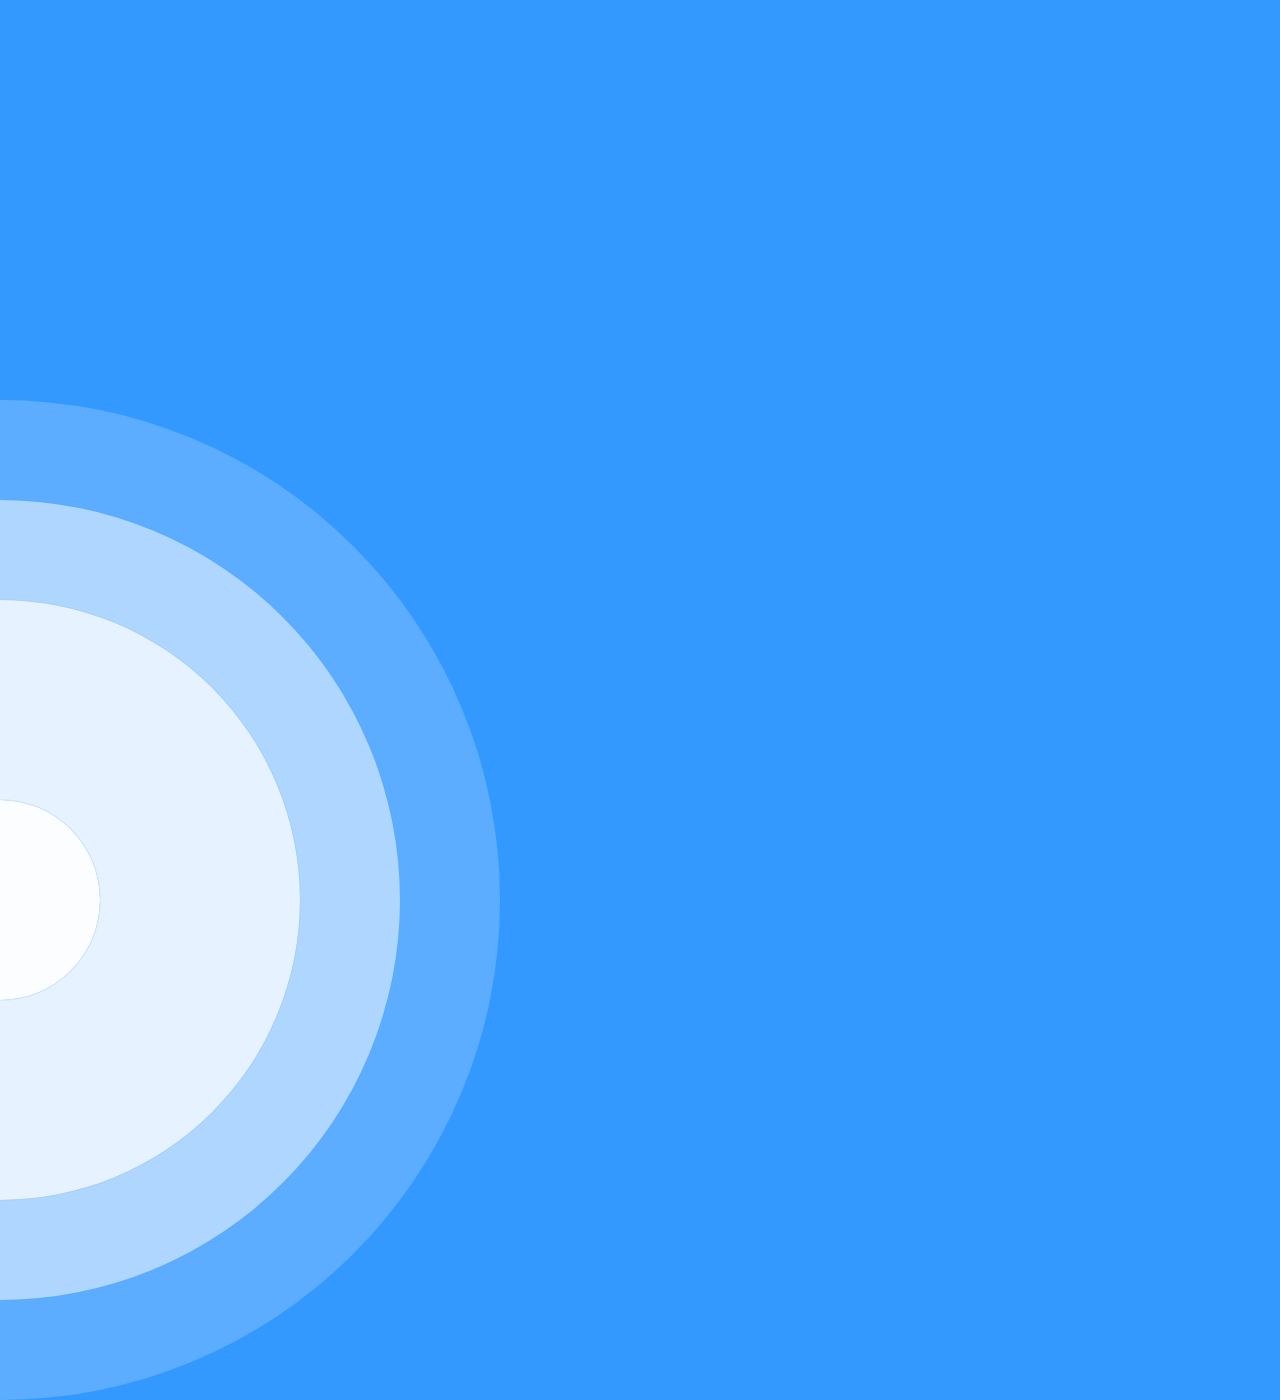
<file: 3.html>
<!DOCTYPE html>
<html lang="en">
  <head>
    <meta charset="UTF-8" />
    <meta name="viewport" content="width=device-width, initial-scale=1.0" />
    <title>Document</title>
    <style>
      body {
        background: #3399ff;
      }

      .ripple-background {
        height: 400px;
        width: 400px;
      }

      .circle {
        position: absolute;
        border-radius: 50%;
        background: white;
        animation: ripple 15s infinite;
        box-shadow: 0px 0px 1px 0px #508fb9;
      }

      .small {
        width: 200px;
        height: 200px;
        left: -100px;
        bottom: -100px;
      }

      .medium {
        width: 400px;
        height: 400px;
        left: -200px;
        bottom: -200px;
      }

      .large {
        width: 600px;
        height: 600px;
        left: -300px;
        bottom: -300px;
      }

      .xlarge {
        width: 800px;
        height: 800px;
        left: -400px;
        bottom: -400px;
      }

      .xxlarge {
        width: 1000px;
        height: 1000px;
        left: -500px;
        bottom: -500px;
      }

      .shade1 {
        opacity: 0.2;
      }
      .shade2 {
        opacity: 0.5;
      }

      .shade3 {
        opacity: 0.7;
      }

      .shade4 {
        opacity: 0.8;
      }

      .shade5 {
        opacity: 0.9;
      }

      @keyframes ripple {
        0% {
          transform: scale(0.8);
        }

        50% {
          transform: scale(1.2);
        }

        100% {
          transform: scale(0.8);
        }
      }
    </style>
  </head>
  <body>
    <div class="ripple-background">
      <div class="circle xxlarge shade1"></div>
      <div class="circle xlarge shade2"></div>
      <div class="circle large shade3"></div>
      <div class="circle mediun shade4"></div>
      <div class="circle small shade5"></div>
    </div>
  </body>
</html>
</file>
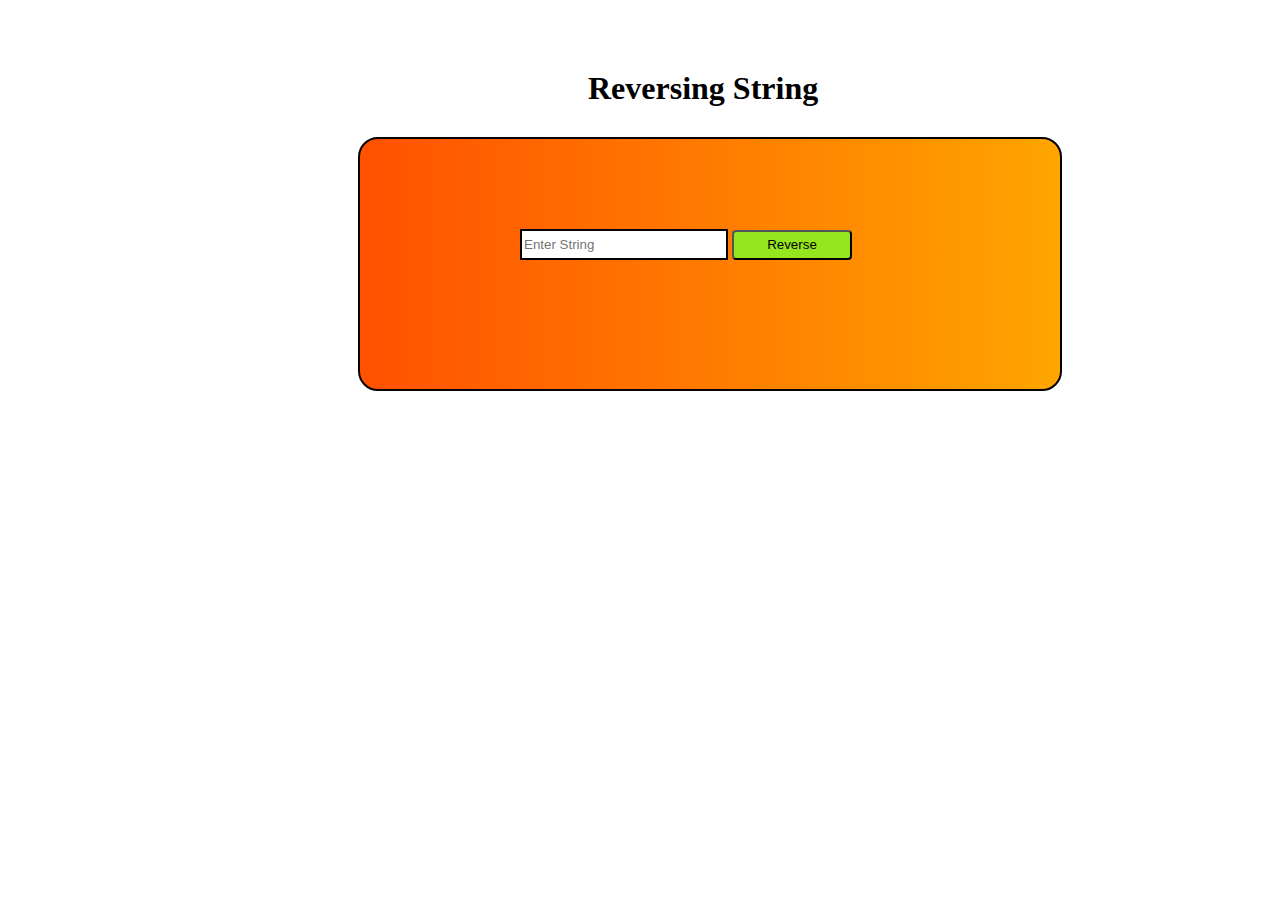
<file: class.html>
<!DOCTYPE html>
<html lang="en">
  <head>
    <meta charset="UTF-8" />
    <meta name="viewport" content="width=device-width, initial-scale=1.0" />
    <title>Reverse Input</title>
    <style>
      h1 {
        margin: 70px 0px 0px 580px;
      }
      .container {
        height: 250px;
        width: 700px;
        border: 2px solid black;
        border-radius: 20px;
        margin: 30px 0px 0px 350px;
        background: linear-gradient(90deg, rgb(255, 81, 0), orange);
      }
      .btn {
        margin: 90px 0px 0px 160px;
      }

      input {
        height: 25px;
        width: 200px;
        border: 2px solid black;
      }
      button {
        background-color: rgb(150, 230, 31);
        border-radius: 4px;
        height: 30px;
        width: 120px;
      }
      button:hover {
        background-color: red;
      }
    </style>
  </head>
  <body>
    <h1>Reversing String</h1>
    <div class="container">
      <div class="btn">
        <input type="text" id="inputString" placeholder="Enter String" />
        <button onclick="reverseString()">Reverse</button>
        <p id="result"></p>
      </div>
    </div>

    <script>
      function reverseString() {
        // Get the input string
        var inputString = document.getElementById("inputString").value;

        // Call the recursive function to reverse the string
        var reversedString = reverseRecursively(inputString);

        // Display the reversed string
        document.getElementById("result").innerHTML =
          "Reversed String: " + reversedString;
      }

      function reverseRecursively(str) {
        // Base case: if the string is empty or has only one character, return it
        if (str.length <= 1) {
          return str;
        }

        // Recursive case: reverse the substring excluding the first character
        // and append the first character to the end
        return reverseRecursively(str.substring(1)) + str[0];
      }
    </script>
  </body>
</html>
</file>
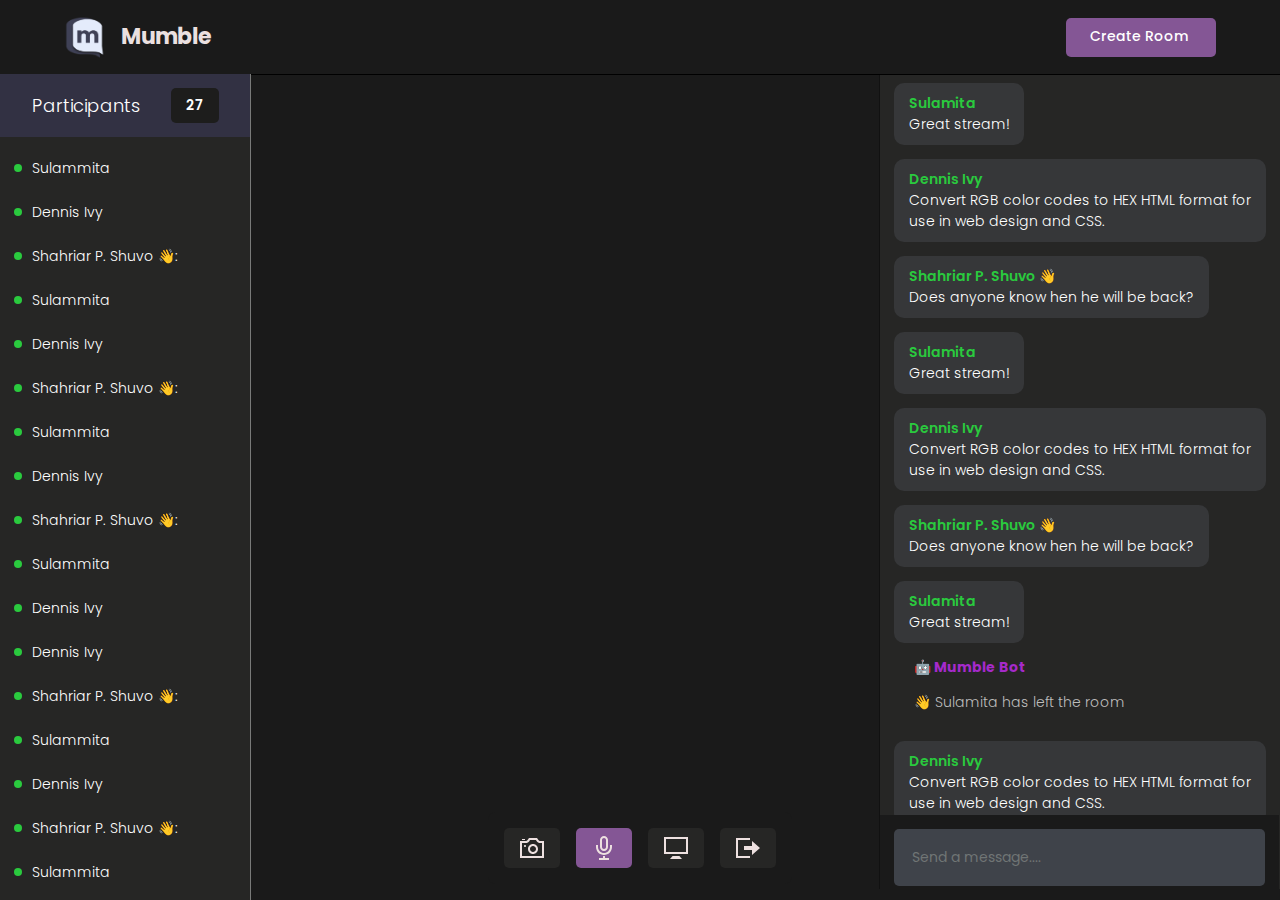
<file: Starter Template/room.html>
<!DOCTYPE html>
<html>
<head>
    <meta charset='utf-8'>
    <meta http-equiv='X-UA-Compatible' content='IE=edge'>
    <title>Room</title>
    <meta name='viewport' content='width=device-width, initial-scale=1'>
    <link rel='stylesheet' type='text/css' media='screen' href='styles/main.css'>

    <link rel='stylesheet' type='text/css' media='screen' href='styles/room.css'>
</head>
<body>

    <header id="nav">
       <div class="nav--list">
            <button id="members__button">
               <svg width="24" height="24" xmlns="http://www.w3.org/2000/svg" fill-rule="evenodd" clip-rule="evenodd"><path d="M24 18v1h-24v-1h24zm0-6v1h-24v-1h24zm0-6v1h-24v-1h24z" fill="#ede0e0"><path d="M24 19h-24v-1h24v1zm0-6h-24v-1h24v1zm0-6h-24v-1h24v1z"/></svg>
            </button>
            <a href="lobby.html"/>
                <h3 id="logo">
                    <img src="./images/logo.png" alt="Site Logo">
                    <span>Mumble</span>
                </h3>
            </a>
       </div>

        <div id="nav__links">
            <button id="chat__button"><svg width="24" height="24" xmlns="http://www.w3.org/2000/svg" fill-rule="evenodd" fill="#ede0e0" clip-rule="evenodd"><path d="M24 20h-3v4l-5.333-4h-7.667v-4h2v2h6.333l2.667 2v-2h3v-8.001h-2v-2h4v12.001zm-15.667-6l-5.333 4v-4h-3v-14.001l18 .001v14h-9.667zm-6.333-2h3v2l2.667-2h8.333v-10l-14-.001v10.001z"/></svg></button>
            <!-- <a class="nav__link" href="/">
                Lobby
                <svg xmlns="http://www.w3.org/2000/svg" width="24" height="24" fill="#ede0e0" viewBox="0 0 24 24"><path d="M20 7.093v-5.093h-3v2.093l3 3zm4 5.907l-12-12-12 12h3v10h7v-5h4v5h7v-10h3zm-5 8h-3v-5h-8v5h-3v-10.26l7-6.912 7 6.99v10.182z"/></svg>
            </a> -->
            <a class="nav__link" id="create__room__btn" href="lobby.html">
                Create Room
               <svg xmlns="http://www.w3.org/2000/svg" width="24" height="24" fill="#ede0e0" viewBox="0 0 24 24"><path d="M12 0c-6.627 0-12 5.373-12 12s5.373 12 12 12 12-5.373 12-12-5.373-12-12-12zm6 13h-5v5h-2v-5h-5v-2h5v-5h2v5h5v2z"/></svg>
            </a>
        </div>
    </header>

    <main class="container">
        <div id="room__container">
            <section id="members__container">

            <div id="members__header">
                <p>Participants</p>
                <strong id="members__count">27</strong>
            </div>

            <div id="member__list">
                <div class="member__wrapper" id="member__1__wrapper">
                    <span class="green__icon"></span>
                    <p class="member_name">Sulammita</p>
                </div>

                <div class="member__wrapper" id="member__2__wrapper">
                    <span class="green__icon"></span>
                    <p class="member_name">Dennis Ivy</p>
                </div>

                <div class="member__wrapper" id="member__2__wrapper">
                    <span class="green__icon"></span>
                    <p class="member_name">Shahriar P. Shuvo 👋:</p>
                </div>

                <div class="member__wrapper" id="member__1__wrapper">
                    <span class="green__icon"></span>
                    <p class="member_name">Sulammita</p>
                </div>

                <div class="member__wrapper" id="member__2__wrapper">
                    <span class="green__icon"></span>
                    <p class="member_name">Dennis Ivy</p>
                </div>

                <div class="member__wrapper" id="member__2__wrapper">
                    <span class="green__icon"></span>
                    <p class="member_name">Shahriar P. Shuvo 👋:</p>
                </div>

                <div class="member__wrapper" id="member__1__wrapper">
                    <span class="green__icon"></span>
                    <p class="member_name">Sulammita</p>
                </div>

                <div class="member__wrapper" id="member__2__wrapper">
                    <span class="green__icon"></span>
                    <p class="member_name">Dennis Ivy</p>
                </div>

                <div class="member__wrapper" id="member__2__wrapper">
                    <span class="green__icon"></span>
                    <p class="member_name">Shahriar P. Shuvo 👋:</p>
                </div>

                <div class="member__wrapper" id="member__1__wrapper">
                    <span class="green__icon"></span>
                    <p class="member_name">Sulammita</p>
                </div>

                <div class="member__wrapper" id="member__2__wrapper">
                    <span class="green__icon"></span>
                    <p class="member_name">Dennis Ivy</p>
                </div>
                <div class="member__wrapper" id="member__2__wrapper">
                    <span class="green__icon"></span>
                    <p class="member_name">Dennis Ivy</p>
                </div>

                <div class="member__wrapper" id="member__2__wrapper">
                    <span class="green__icon"></span>
                    <p class="member_name">Shahriar P. Shuvo 👋:</p>
                </div>

                <div class="member__wrapper" id="member__1__wrapper">
                    <span class="green__icon"></span>
                    <p class="member_name">Sulammita</p>
                </div>

                <div class="member__wrapper" id="member__2__wrapper">
                    <span class="green__icon"></span>
                    <p class="member_name">Dennis Ivy</p>
                </div>

                <div class="member__wrapper" id="member__2__wrapper">
                    <span class="green__icon"></span>
                    <p class="member_name">Shahriar P. Shuvo 👋:</p>
                </div>

                <div class="member__wrapper" id="member__1__wrapper">
                    <span class="green__icon"></span>
                    <p class="member_name">Sulammita</p>
                </div>

                <div class="member__wrapper" id="member__2__wrapper">
                    <span class="green__icon"></span>
                    <p class="member_name">Dennis Ivy</p>
                </div>

                <div class="member__wrapper" id="member__2__wrapper">
                    <span class="green__icon"></span>
                    <p class="member_name">Shahriar P. Shuvo 👋:</p>
                </div>

                <div class="member__wrapper" id="member__1__wrapper">
                    <span class="green__icon"></span>
                    <p class="member_name">Sulammita</p>
                </div>

                <div class="member__wrapper" id="member__2__wrapper">
                    <span class="green__icon"></span>
                    <p class="member_name">Dennis Ivy</p>
                </div>
                <div class="member__wrapper" id="member__2__wrapper">
                    <span class="green__icon"></span>
                    <p class="member_name">Dennis Ivy</p>
                </div>
            </div>

            </section>
            <section id="stream__container">
                <div class="stream__actions">
                    <button>
                        <svg xmlns="http://www.w3.org/2000/svg" width="24" height="24" viewBox="0 0 24 24"><path d="M5 4h-3v-1h3v1zm10.93 0l.812 1.219c.743 1.115 1.987 1.781 3.328 1.781h1.93v13h-20v-13h3.93c1.341 0 2.585-.666 3.328-1.781l.812-1.219h5.86zm1.07-2h-8l-1.406 2.109c-.371.557-.995.891-1.664.891h-5.93v17h24v-17h-3.93c-.669 0-1.293-.334-1.664-.891l-1.406-2.109zm-11 8c0-.552-.447-1-1-1s-1 .448-1 1 .447 1 1 1 1-.448 1-1zm7 0c1.654 0 3 1.346 3 3s-1.346 3-3 3-3-1.346-3-3 1.346-3 3-3zm0-2c-2.761 0-5 2.239-5 5s2.239 5 5 5 5-2.239 5-5-2.239-5-5-5z"/></svg>
                    </button>
                    <button class="active">
                        <svg xmlns="http://www.w3.org/2000/svg" width="24" height="24" viewBox="0 0 24 24"><path d="M12 2c1.103 0 2 .897 2 2v7c0 1.103-.897 2-2 2s-2-.897-2-2v-7c0-1.103.897-2 2-2zm0-2c-2.209 0-4 1.791-4 4v7c0 2.209 1.791 4 4 4s4-1.791 4-4v-7c0-2.209-1.791-4-4-4zm8 9v2c0 4.418-3.582 8-8 8s-8-3.582-8-8v-2h2v2c0 3.309 2.691 6 6 6s6-2.691 6-6v-2h2zm-7 13v-2h-2v2h-4v2h10v-2h-4z"/></svg>
                    </button>
                    <button>
                        <svg xmlns="http://www.w3.org/2000/svg" width="24" height="24" viewBox="0 0 24 24"><path d="M0 1v17h24v-17h-24zm22 15h-20v-13h20v13zm-6.599 4l2.599 3h-12l2.599-3h6.802z"/></svg>
                    </button>
                    <button>
                        <svg xmlns="http://www.w3.org/2000/svg" width="24" height="24" viewBox="0 0 24 24"><path d="M16 10v-5l8 7-8 7v-5h-8v-4h8zm-16-8v20h14v-2h-12v-16h12v-2h-14z"/></svg>
                    </button>
                </div>
            </section>

            <section id="messages__container">

                <div id="messages">
                    <div class="message__wrapper">
                        <div class="message__body__bot">
                            <strong class="message__author__bot">🤖 Mumble Bot</strong>
                            <p class="message__text__bot">Welcome to the room, Don't be shy, say hello!</p>
                        </div>
                    </div>

                    <div class="message__wrapper">
                        <div class="message__body__bot">
                            <strong class="message__author__bot">🤖 Mumble Bot</strong>
                            <p class="message__text__bot">Dennis Ivy just entered the room!</p>
                        </div>
                    </div>

                    <div class="message__wrapper">
                        <div class="message__body">
                            <strong class="message__author">Dennis Ivy</strong>
                            <p class="message__text">Does anyone know hen he will be back?</p>
                        </div>
                    </div>

                    <div class="message__wrapper">
                        <div class="message__body__bot">
                            <strong class="message__author__bot">🤖 Mumble Bot</strong>
                            <p class="message__text__bot">Sulamita  just entered the room!</p>
                        </div>
                    </div>

                    <div class="message__wrapper">
                        <div class="message__body__bot">
                            <strong class="message__author__bot">🤖 Mumble Bot</strong>
                            <p class="message__text__bot">Shahriar P. Shuvo  just entered the room!</p>
                        </div>
                    </div>

                    <div class="message__wrapper">
                        
                        <div class="message__body">
                            <strong class="message__author">Sulamita</strong>  
                            <p class="message__text"> Great stream!</p>
                        </div>
                    </div>

                    <div class="message__wrapper">
                        
                        <div class="message__body">
                            <strong class="message__author">Dennis Ivy</strong>  
                            <p class="message__text"> Convert RGB color 
                                codes to HEX HTML format for use 
                                in web design and CSS.</p>
                        </div>
                    </div>

                    <div class="message__wrapper">
                        
                        <div class="message__body">
                            <strong class="message__author">Shahriar P. Shuvo 👋</strong>  
                            <p class="message__text">Does 
                                anyone know hen he will be 
                                back?</p>
                        </div>
                    </div>
                    <div class="message__wrapper">
                         
                        <div class="message__body">
                            <strong class="message__author">Sulamita</strong> 
                            <p class="message__text">Great stream!</p>
                        </div>
                    </div>

                    <div class="message__wrapper">
                        
                        <div class="message__body">
                            <strong class="message__author">Dennis Ivy</strong>   
                            <p class="message__text">Convert RGB color 
                                codes to HEX HTML format for use 
                                in web design and CSS.</p>
                        </div>
                    </div>

                    <div class="message__wrapper">        
                        <div class="message__body">
                            <strong class="message__author">Shahriar P. Shuvo 👋</strong>
                            <p class="message__text">Does 
                                anyone know hen he will be 
                                back?</p>
                        </div>
                    </div>

                    <div class="message__wrapper">
                        <div class="message__body">
                            <strong class="message__author">Sulamita</strong>
                            <p class="message__text">Great stream!</p>
                        </div>
                    </div>

                    <div class="message__wrapper">
                        <div class="message__body__bot">
                            <strong class="message__author__bot">🤖 Mumble Bot</strong>
                            <p class="message__text__bot">👋 Sulamita  has left the room</p>
                        </div>
                    </div>

                    <div class="message__wrapper">
                        
                        <div class="message__body">
                            <strong class="message__author">Dennis Ivy</strong>
                            <p class="message__text">Convert RGB color 
                                codes to HEX HTML format for use 
                                in web design and CSS.</p>
                        </div>
                    </div>

                    <div class="message__wrapper">
                        <div class="message__body">
                            <strong class="message__author">Shahriar P. Shuvo 👋</strong>
                            <p class="message__text">Does 
                                anyone know hen he will be 
                                back?</p>
                        </div>
                    </div>
                </div>

                <form id="message__form">
                    <input type="text" name="message" placeholder="Send a message...." />
                </form>

            </section>
        </div>
    </main>
    
</body>
<script type="text/javascript" src="js/room.js"></script>
</html>
</file>
<file: Starter Template/styles/main.css>
@import url('https://fonts.googleapis.com/css2?family=Poppins:wght@400;500;600;700;800&display=swap');

* {
  font-family: 'Poppins', sans-serif;
}

/* width */
::-webkit-scrollbar {
  width: 7px;
}

/* Track */
::-webkit-scrollbar-track {
  box-shadow: inset 0 0 5px grey;
  border-radius: 10px;
}

/* Handle */
::-webkit-scrollbar-thumb {
  background: #797a79;
  border-radius: 10px;
}

/* Handle on hover */
::-webkit-scrollbar-thumb:hover {
  background: #845695;
}

body {
  background-color: #1a1a1a;
  color: #fff;

  font-size: 14px;
  padding: 0;
  margin: 0;
  box-sizing: border-box;
}

p,
a {
  font-weight: 300;
}

.avatar__md {
  height: 40px;
  width: 40px;
  object-fit: cover;
  border-radius: 50%;
}

.avatar__sm {
  height: 30px;
  width: 30px;
  object-fit: cover;
  border-radius: 50%;
}

#nav {
  position: fixed;
  top: 0;
  width: 100%;
  box-sizing: border-box;
  display: flex;
  justify-content: space-between;
  align-items: center;
  border-bottom: 1px solid #000000;
  background-color: #1a1a1a;
  text-decoration: none;
  padding: 16px 5%;
  z-index: 999;
}

#logo {
  display: flex;
  align-items: center;
  gap: 16px;
  font-size: 22px;
  font-weight: 700;
  line-height: 0;
  margin: 0;
  color: #ebe0e0;
}

@media (max-width: 640px) {
  #logo span {
    display: none;
  }
}

#logo img {
  height: 42px;
}

#nav a {
  text-decoration: none;
}

#nav__links {
  display: flex;
  align-items: center;
  column-gap: 2em;
}

.nav__link {
  color: #fff;
  text-decoration: none;
  transition: 1s;
  border-bottom: 2px solid transparent;
  transition: all 0.3s ease-in-out;
  padding-bottom: 1px;
}

@media (max-width: 520px) {
  #nav__links {
    column-gap: 3em;
  }
}

.nav__link:hover {
  color: rgb(230, 228, 228);
  text-decoration: none;
  border-color: #845695;
}

#create__room__btn {
  display: block;
  background-color: #845695;
  padding: 8px 24px;
  font-size: 14px;
  font-weight: 500;
  border-radius: 5px;
}

#create__room__btn:hover {
  background-color: #845695;
}

.nav--list {
  display: flex;
  gap: 1rem;
  align-items: center;
}

#members__button,
#chat__button {
  display: none;
  cursor: pointer;
  background: transparent;
  border: none;
}

#members__button:hover svg > path,
#chat__button:hover svg,
.nav__link:hover svg {
  fill: #845695;
}

.nav__link svg {
  width: 0;
  height: 0;
}

@media (max-width: 640px) {
  #members__button {
    display: block;
  }

  .nav__link svg {
    width: 1.5rem;
    height: 1.5rem;
  }
  .nav__link,
  #create__room__btn {
    font-size: 0;
    border: none;
  }

  #create__room__btn {
    padding: 0;
    background-color: transparent;
    border-radius: 50%;
  }

  #create__room__btn:hover {
    background-color: transparent;
  }
}
</file>
<file: Starter Template/styles/room.css>
.container {
  margin-top: 74px;
  height: clac(100vh - 74px);
  width: 100%;
  position: relative;
}

#room__container {
  position: relative;
  display: flex;
  gap: 3rem;
}

#members__container {
  background-color: #262625;
  border-right: 1px solid #797a79;
  overflow-y: auto;
  width: 90%;
  max-width: 250px;
  position: fixed;
  height: 100%;
  z-index: 999;
}

#members__count {
  background-color: #1d1d1c;
  padding: 7px 15px;
  font-size: 14px;
  font-weight: 600;
  border-radius: 5px;
}

#members__header {
  display: flex;
  justify-content: space-around;
  align-items: center;
  padding: 0 1rem;
  position: fixed;
  font-size: 18px;
  background-color: #323143;
  width: 218px;
}

#member__list {
  display: flex;
  flex-direction: column;
  gap: 1rem;
  padding-top: 5rem;
  padding-bottom: 6.5rem;
}

.members__list::-webkit-scrollbar {
  height: 14px;
}

.member__wrapper {
  display: flex;
  align-items: center;
  column-gap: 10px;
  padding-left: 1em;
}

.green__icon {
  display: block;
  height: 8px;
  width: 8px;
  border-radius: 50%;
  background-color: #2aca3e;
}

.member_name{
  font-size: 14px;
  line-height: 0;
}

#messages__container {
  height: calc(100vh - 85px);
  background-color: #262625;
  right: 0;
  position: absolute;
  width: 100%;
  max-width: 25rem;
  overflow-y: auto;
  border-left: 1px solid #111;
}

#messages {
  width: 100%;
  height: 100%;
  overflow-y: auto;
}

.message__wrapper:last-child {
  margin-bottom: 6.5rem;
}

.message__wrapper {
  display: flex;
  gap: 10px;
  margin: 1em;
}

.message__body {
  background-color: #363739;
  border-radius: 10px;
  padding: 10px 15px;
  width: fit-content;
  max-width: 900px;
}

.message__body strong {
  font-weight: 600;
  color: #ede0e0;
}

.message__body__bot{
  padding: 0 20px;
  max-width: 900px;
  color: #bdbdbd;
}


.message__author {
  margin-right: 10px;
  color: #2aca3e!important;

}

.message__author__bot {
  margin-right: 10px;
  color: #a52aca!important;

}

.message__text {
  margin: 0;
}

#message__form {
  width: 23.2rem;
  position: fixed;
  bottom: 0;
  display: block;
  background-color: #1a1a1a;
  padding: 1em;
}

#message__form input {
  color: #fff;
  width: 100%;
  border: none;
  border-radius: 5px;
  padding: 18px;
  font-size: 14px;
  box-sizing: border-box;
  background-color: #3f434a;
}

#message__form input:focus {
  outline: none;
}

#message__form input::placeholder {
  color: #707575;
}

#stream__container {
  justify-self: center;
  width: calc(100% - 40.7rem);
  position: fixed;
  left: 15.7rem;
  top: clac(100vh - 72px);
  overflow-y: auto;
  height: 100%;
}


@media (max-width: 1200px) {
  #members__container {
    display: none;
  }

  #members__button {
    display: block;
  }

  #stream__container {
    width: calc(100% - 25rem);
    left: 0;
  }
}

@media (max-width: 980px) {
  #stream__container {
    width: calc(100% - 20rem);
    left: 0;
  }
  #messages__container {
    max-width: 20rem;
  }

  #message__form {
    width: 18.2rem;
  }
}

@media (max-width: 768px) {
  #stream__container {
    width: 100%;
  }

  #messages__container {
    display: none;
  }

  #chat__button {
    display: block;
  }
}

#stream__box {
  position: relative;
}

.stream__focus {
  width: 100%;
  height: 100%;
}

.stream__focus iframe {
  width: 100%;
  height: 100%;
}

.stream__actions {
  position: fixed;
  bottom: 1rem;
  border-radius: 8px;
  background-color: #1a1a1a60;
  padding: 1rem;
  left: 50%;
  display: flex;
  gap: 1rem;
  transform: translateX(-50%);
}

.stream__actions a,
.stream__actions button {
  cursor: pointer;
  background-color: #262625;
  color: #fff;
  border: none;
  display: flex;
  align-items: center;
  justify-content: center;
  padding: 0.5rem 1rem;
  border-radius: 5px;
  transition: all 0.2s ease-in-out;
}

.stream__actions a svg,
.stream__actions button svg {
  width: 1.5rem;
  height: 1.5rem;
  fill: #ede0e0;
}

.stream__actions a.active,
.stream__actions button.active,
.stream__actions a:hover,
.stream__actions button:hover {
  background-color: #845695;
}
</file>
